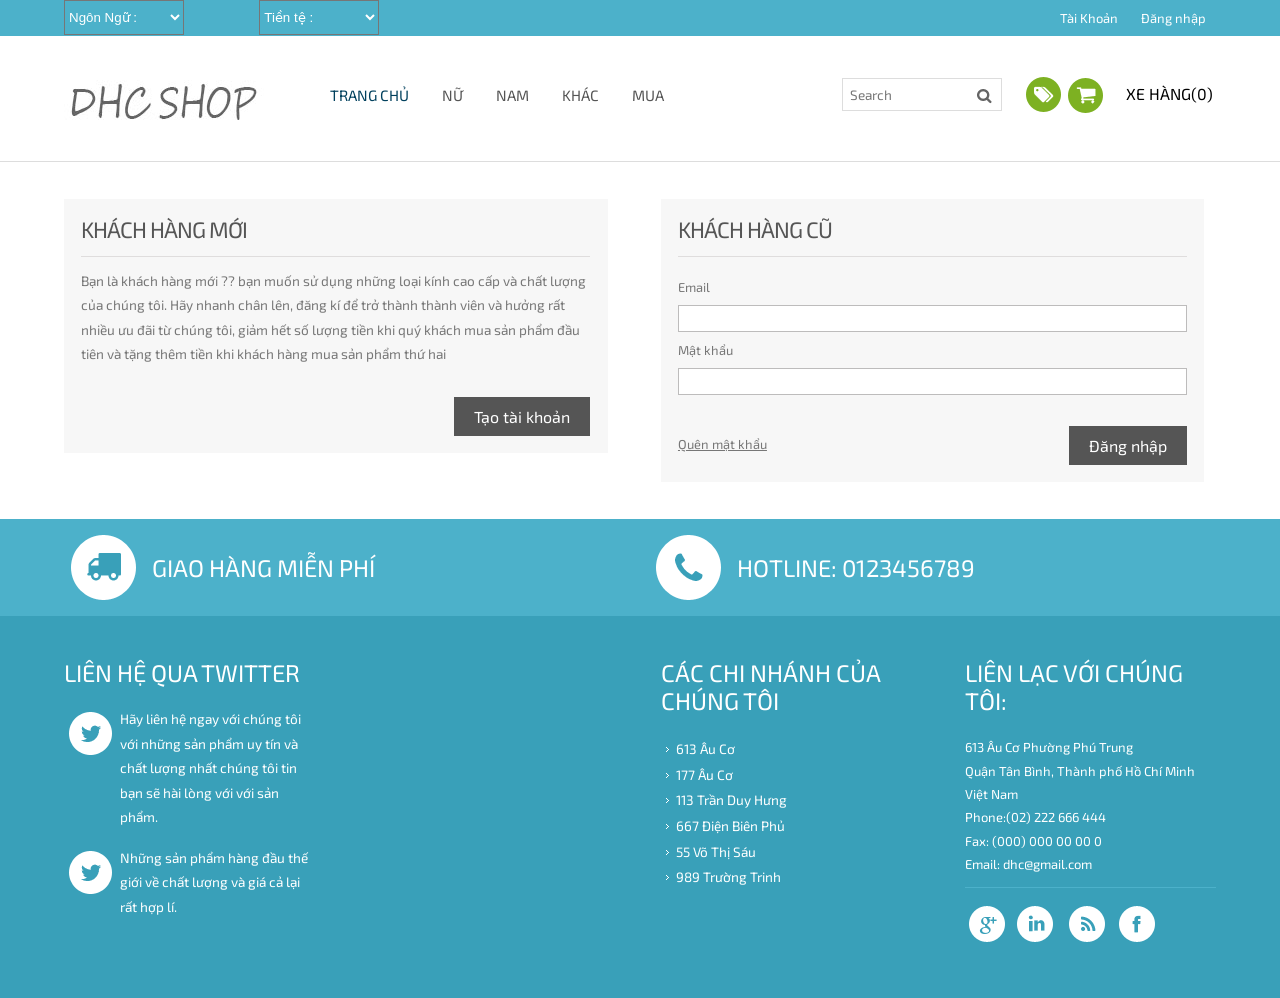
<file: Product/Product_out/checkout.html>
<!DOCTYPE HTML>
<html>
<head>
<title>dangki</title>
<meta name="viewport" content="width=device-width, initial-scale=1, maximum-scale=1">
<meta http-equiv="Content-Type" content="text/html; charset=utf-8" />
<link href="css/style.css" rel="stylesheet" type="text/css" media="all" />
<link href='http://fonts.googleapis.com/css?family=Exo+2' rel='stylesheet' type='text/css'>
<script type="text/javascript" src="js/jquery1.min.js"></script>
<!-- start menu -->
<link href="css/megamenu.css" rel="stylesheet" type="text/css" media="all" />
<script type="text/javascript" src="js/megamenu.js"></script>
<script>$(document).ready(function(){$(".megamenu").megamenu();});</script>


</head>
<body>
    
 <div class="header-top">
			<div class="wrap"> 
			  <div class="header-top-left">
			  	   <div class="box">
   				      <select tabindex="4" class="dropdown">
							<option value="" class="label" value="">Ngôn Ngữ :</option>
							<option value="1">English</option>
							<option value="2">French</option>
							<option value="3">German</option>
					  </select>
   				    </div>
   				    <div class="box1">
   				        <select tabindex="4" class="dropdown">
							<option value="" class="label" value="">Tiền tệ :</option>
							<option value="1">$ Dollar</option>
							<option value="2">€ Euro</option>
						</select>
   				    </div>
   				    <div class="clear"></div>
   			 </div>
			 <div class="cssmenu">
				<ul>
					<li class="active"><a href="login.html">Tài Khoản</a></li> 
					<li><a href="checkout.html">Đăng nhập</a></li> 
				</ul>
			</div>
			<div class="clear"></div>
 		</div>
	  </div>
	 <div class="header-bottom">
	    <div class="wrap">
			<div class="header-bottom-left">
				<div class="logo">
					<a href="index.html"><img src="images/ig.jpg" alt=""/></a>
				</div>
				<div class="menu">
	            <ul class="megamenu skyblue">
			<li class="active grid"><a href="index.html">Trang chủ</a></li>
			<li><a class="color4" href="#">Nữ</a>
				<div class="megapanel">
					<div class="row">
						<div class="col1">
							<div class="h_nav">
								<h4>Kính áp tròng</h4>
								<ul>
									<li><a href="womens.html">Kính mềm hàng ngày</a></li>
									<li><a href="womens.html">Kính mềm</a></li>
									<li><a href="womens.html">Kinh đẹp </a></li>
									<li><a href="womens.html">Kinh siu đẹp</a></li>
								</ul>	
							</div>							
						</div>
						<div class="col1">
							<div class="h_nav">
								<h4>Kính chống nắng</h4>
								<ul>
									<li><a href="womens.html">Kính phản quang</a></li>
									<li><a href="womens.html">Kính bảo vệ mắt </a></li>
									<li><a href="womens.html">Kính mát</a></li>
									<li><a href="womens.html">Kính đẹp</a></li>
								</ul>	
							</div>							
						</div>
						<div class="col1">
							<div class="h_nav">
								<h4>Mắt Kính</h4>
								<ul>
									<li><a href="womens.html">Kính lão</a></li>
									<li><a href="womens.html">Kính viễn</a></li>
									<li><a href="womens.html">Kính loạn</a></li>
									<li><a href="womens.html">Kính cận</a></li>
									<li><a href="womens.html">Kính đẹp</a></li>
								</ul>	
							</div>												
						</div>
					  </div>
					</div>
				</li>				
				<li><a class="color5" href="#">Nam</a>
				<div class="megapanel">
					<div class="col1">
							<div class="h_nav">
								<h4>Kính áp tròng</h4>
								<ul>
									<li><a href="mens.html">Kính mềm hàng ngày</a></li>
                                    <li><a href="mens.html">Kính mềm</a></li>
									<li><a href="mens.html">Kính đẹp</a></li>
									<li><a href="mens.html">Kính siu đẹp</a></li>
								</ul>	
							</div>							
						</div>
						<div class="col1">
							<div class="h_nav">
								<h4>Kính chống nắng</h4>
								<ul>
									<li><a href="mens.html">Kính phản quang</a></li>
									<li><a href="mens.html">Kính bảo vệ mắt</a></li>
									<li><a href="mens.html">Kính mát</a></li>
									<li><a href="mens.html">Kính đẹp</a></li>
								</ul>	
							</div>							
						</div>
						<div class="col1">
							<div class="h_nav">
								<h4>Kính mắt</h4>
								<ul>
									<li><a href="mens.html">Kính lão</a></li>
									<li><a href="mens.html">Kính viễn</a></li>
									<li><a href="mens.html">Kính loạn</a></li>
									<li><a href="mens.html">Kính cận</a></li>
									<li><a href="mens.html">Kính cận</a></li>
								</ul>	
							</div>												
						</div>
					</div>
				</li>
				<li><a class="color6" href="other.html">Khác</a></li>
				<li><a class="color7" href="other.html">Mua</a></li>
			</ul>
			</div>
		</div>
	   <div class="header-bottom-right">
         <div class="search">	  
				<input type="text" name="s" class="textbox" value="Search" onFocus="this.value = '';" onBlur="if (this.value == '') {this.value = 'Search';}">
				<input type="submit" value="Subscribe" id="submit" name="submit">
				<div id="response"> </div>
		 </div>
	  <div class="tag-list">
	    <ul class="icon1 sub-icon1 profile_img">
			<li><a class="active-icon c1" href="#"> </a>
				<ul class="sub-icon1 list">
					<li><h3>gắn thẻ cho kính của bạn</h3><a href=""></a></li>
					<li><p>dễ dàng tìm kiếm chiếc kính bạn yêu cầu <a href="">nhanh hiệu quả</a></p></li>
				</ul>
			</li>
		</ul>
		<ul class="icon1 sub-icon1 profile_img">
			<li><a class="active-icon c2" href="#"> </a>
				<ul class="sub-icon1 list">
					<li><h3>xe hàng</h3><a href=""></a></li>
					<li><p>diện thị danh sách những món hàng bạn đã mua  <a href="">giúp bạn dễ tìm kiếm chúng</a></p></li>
				</ul>
			</li>
		</ul>
	    <ul class="last"><li><a href="#">Xe hàng(0)</a></li></ul>
	  </div>
    </div>
     <div class="clear"></div>
     </div>
	</div>
        <div class="login">
          	<div class="wrap">
				<div class="col_1_of_login span_1_of_login">
					<h4 class="title">Khách hàng mới</h4>
					<p>Bạn là khách hàng mới ?? bạn muốn sử dụng những loại kính cao cấp và chất lượng của chúng tôi. Hãy nhanh chân lên, đăng kí để trở thành thành viên và hưởng rất nhiều ưu đãi từ chúng tôi, giảm hết số lượng tiền khi quý khách mua sản phẩm đầu tiên và tặng thêm tiền khi khách hàng mua sản phẩm thứ hai</p>
					<div class="button1">
					   <a href="register.html"><input type="submit" name="Submit" value="Tạo tài khoản"></a>
					 </div>
					 <div class="clear"></div>
				</div>
				<div class="col_1_of_login span_1_of_login">
				<div class="login-title">
	           		<h4 class="title">Khách hàng cũ</h4>
					<div id="loginbox" class="loginbox">
						<form action="" method="post" name="login" id="login-form">
						  <fieldset class="input">
						    <p id="login-form-username">
						      <label for="modlgn_username">Email</label>
						      <input id="modlgn_username" type="text" name="email" class="inputbox" size="18" autocomplete="off">
						    </p>
						    <p id="login-form-password">
						      <label for="modlgn_passwd">Mật khẩu</label>
						      <input id="modlgn_passwd" type="password" name="password" class="inputbox" size="18" autocomplete="off">
						    </p>
						    <div class="remember">
							    <p id="login-form-remember">
							      <label for="modlgn_remember"><a href="#">Quên mật khẩu </a></label>
							   </p>
							    <input type="submit" name="Submit" class="button" value="Đăng nhập"><div class="clear"></div>
							 </div>
						  </fieldset>
						 </form>
					</div>
			    </div>
				</div>
				<div class="clear"></div>
			</div>
		</div>
     <div class="footer">
		<div class="footer-top">
			<div class="wrap">
			  <div class="section group example">
				<div class="col_1_of_2 span_1_of_2">
					<ul class="f-list">
					  <li><img src="images/2.png"><span class="f-text">Giao hàng miễn phí</span>
				        <div class="clear"></div></li>
					</ul>
				</div>
				<div class="col_1_of_2 span_1_of_2">
					<ul class="f-list">
					  <li><img src="images/3.png"><span class="f-text">Hotline: 0123456789 </span>
				        <div class="clear"></div></li>
					</ul>
				</div>
				<div class="clear"></div>
		      </div>
			</div>
		</div>
		<div class="footer-middle">
			<div class="wrap">
			 
		   <div class="section group example">
			  <div class="col_1_of_f_1 span_1_of_f_1">
				 <div class="section group example">
				   
				  <div class="col_1_of_f_2 span_1_of_f_2">
						<h3>Liên hệ qua TWITTER</h3>
				       <div class="recent-tweet">
							<div class="recent-tweet-icon">
								<span></span>
							</div>
							<div class="recent-tweet-info">
								<p>Hãy liên hệ ngay với chúng tôi với những sản phẩm uy tín và chất lượng nhất chúng tôi tin bạn sẽ hài lòng với với sản phẩm.</p>
							</div>
							<div class="clear"> </div>
					   </div>
					   <div class="recent-tweet">
							<div class="recent-tweet-icon">
								<span> </span>
							</div>
							<div class="recent-tweet-info">
								<p>Những sản phẩm hàng đầu thế giới về chất lượng và giá cả lại rất hợp lí.</p>
							</div>
							<div class="clear"> </div>
					  </div>
				</div>
				<div class="clear"></div>
		      </div>
 			 </div>
			 <div class="col_1_of_f_1 span_1_of_f_1">
			   <div class="section group example">
				 <div class="col_1_of_f_2 span_1_of_f_2">
				    <h3>Các chi nhánh của chúng tôi</h3>
						<ul class="f-list1">
						    <li><a href="#">613 Âu Cơ </a></li>
				            <li><a href="#">177 Âu Cơ  </a></li>
				            <li><a href="#">113 Trần Duy Hưng</a></li>
				            <li><a href="#">667 Điện Biên Phủ </a></li>
				            <li><a href="#">55 Võ Thị Sáu </a></li>
				            <li><a href="#">989 Trường Trinh</a></li>
			         	</ul>
 				 </div>
				 <div class="col_1_of_f_2 span_1_of_f_2">
				   <h3>Liên Lạc với chúng tôi:</h3>
						<div class="company_address">
					                <p>613 Âu Cơ Phường Phú Trung</p>
							   		<p>Quận Tân Bình, Thành phố Hồ Chí Minh</p>
							   		<p>Việt Nam</p>
					   		<p>Phone:(02) 222 666 444</p>
					   		<p>Fax: (000) 000 00 00 0</p>
					 	 	<p>Email: <span>dhc@gmail.com</span></p>
					   		
					   </div>
					   <div class="social-media">
						     <ul>
						        <li> <span class="simptip-position-bottom simptip-movable" data-tooltip="Google"><a href="#" target="_blank"> </a></span></li>
						        <li><span class="simptip-position-bottom simptip-movable" data-tooltip="Linked in"><a href="#" target="_blank"> </a> </span></li>
						        <li><span class="simptip-position-bottom simptip-movable" data-tooltip="Rss"><a href="#" target="_blank"> </a></span></li>
						        <li><span class="simptip-position-bottom simptip-movable" data-tooltip="Facebook"><a href="#" target="_blank"> </a></span></li>
						    </ul>
					   </div>
				</div>
				<div class="clear"></div>
		    </div>
		   </div>
		  <div class="clear"></div>
		    </div>
		  </div>
		</div>
</body>
</html>
</file>
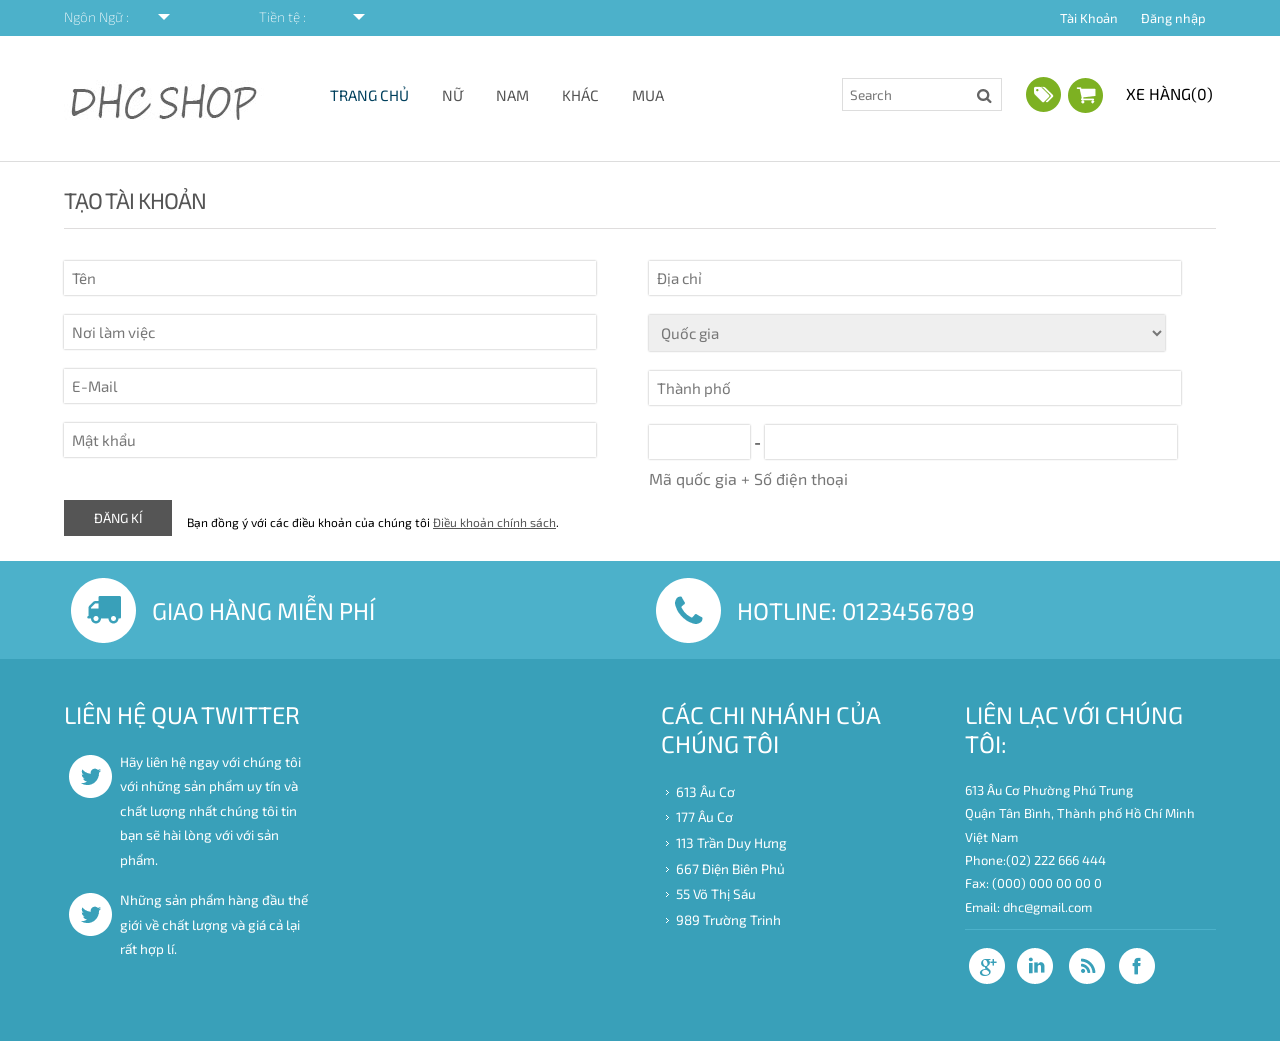
<file: Product/Product_out/login.html>
<!DOCTYPE HTML>
<html>
<head>
<title>tao tai khoan</title>
<meta name="viewport" content="width=device-width, initial-scale=1, maximum-scale=1">
<meta http-equiv="Content-Type" content="text/html; charset=utf-8" />
<link href="css/style.css" rel="stylesheet" type="text/css" media="all" />
<link href='http://fonts.googleapis.com/css?family=Exo+2' rel='stylesheet' type='text/css'>
<script type="text/javascript" src="js/jquery1.min.js"></script>
<!-- start menu -->
<link href="css/megamenu.css" rel="stylesheet" type="text/css" media="all" />
<script type="text/javascript" src="js/megamenu.js"></script>
<script>$(document).ready(function(){$(".megamenu").megamenu();});</script>
<script src="js/jquery.easydropdown.js"></script>
</head>
<body> 
	
 <div class="header-top">
			<div class="wrap"> 
			  <div class="header-top-left">
			  	   <div class="box">
   				      <select tabindex="4" class="dropdown">
							<option value="" class="label" value="">Ngôn Ngữ :</option>
							<option value="1">English</option>
							<option value="2">French</option>
							<option value="3">German</option>
					  </select>
   				    </div>
   				    <div class="box1">
   				        <select tabindex="4" class="dropdown">
							<option value="" class="label" value="">Tiền tệ :</option>
							<option value="1">$ Dollar</option>
							<option value="2">€ Euro</option>
						</select>
   				    </div>
   				    <div class="clear"></div>
   			 </div>
			 <div class="cssmenu">
				<ul>
					<li class="active"><a href="login.html">Tài Khoản</a></li> 
					<li><a href="checkout.html">Đăng nhập</a></li> 
				</ul>
			</div>
			<div class="clear"></div>
 		</div>
	  </div>
	 <div class="header-bottom">
	    <div class="wrap">
			<div class="header-bottom-left">
				<div class="logo">
					<a href="index.html"><img src="images/ig.jpg" alt=""/></a>
				</div>
				<div class="menu">
	            <ul class="megamenu skyblue">
			<li class="active grid"><a href="index.html">Trang chủ</a></li>
			<li><a class="color4" href="#">Nữ</a>
				<div class="megapanel">
					<div class="row">
						<div class="col1">
							<div class="h_nav">
								<h4>Kính áp tròng</h4>
								<ul>
									<li><a href="womens.html">Kính mềm hàng ngày</a></li>
									<li><a href="womens.html">Kính mềm</a></li>
									<li><a href="womens.html">Kinh đẹp </a></li>
									<li><a href="womens.html">Kinh siu đẹp</a></li>
								</ul>	
							</div>							
						</div>
						<div class="col1">
							<div class="h_nav">
								<h4>Kính chống nắng</h4>
								<ul>
									<li><a href="womens.html">Kính phản quang</a></li>
									<li><a href="womens.html">Kính bảo vệ mắt </a></li>
									<li><a href="womens.html">Kính mát</a></li>
									<li><a href="womens.html">Kính đẹp</a></li>
								</ul>	
							</div>							
						</div>
						<div class="col1">
							<div class="h_nav">
								<h4>Mắt Kính</h4>
								<ul>
									<li><a href="womens.html">Kính lão</a></li>
									<li><a href="womens.html">Kính viễn</a></li>
									<li><a href="womens.html">Kính loạn</a></li>
									<li><a href="womens.html">Kính cận</a></li>
									<li><a href="womens.html">Kính đẹp</a></li>
								</ul>	
							</div>												
						</div>
					  </div>
					</div>
				</li>				
				<li><a class="color5" href="#">Nam</a>
				<div class="megapanel">
					<div class="col1">
							<div class="h_nav">
								<h4>Kính áp tròng</h4>
								<ul>
									<li><a href="mens.html">Kính mềm hàng ngày</a></li>
                                    <li><a href="mens.html">Kính mềm</a></li>
									<li><a href="mens.html">Kính đẹp</a></li>
									<li><a href="mens.html">Kính siu đẹp</a></li>
								</ul>	
							</div>							
						</div>
						<div class="col1">
							<div class="h_nav">
								<h4>Kính chống nắng</h4>
								<ul>
									<li><a href="mens.html">Kính phản quang</a></li>
									<li><a href="mens.html">Kính bảo vệ mắt</a></li>
									<li><a href="mens.html">Kính mát</a></li>
									<li><a href="mens.html">Kính đẹp</a></li>
								</ul>	
							</div>							
						</div>
						<div class="col1">
							<div class="h_nav">
								<h4>Kính mắt</h4>
								<ul>
									<li><a href="mens.html">Kính lão</a></li>
									<li><a href="mens.html">Kính viễn</a></li>
									<li><a href="mens.html">Kính loạn</a></li>
									<li><a href="mens.html">Kính cận</a></li>
									<li><a href="mens.html">Kính cận</a></li>
								</ul>	
							</div>												
						</div>
					</div>
				</li>
				<li><a class="color6" href="other.html">Khác</a></li>
				<li><a class="color7" href="other.html">Mua</a></li>
			</ul>
			</div>
		</div>
	   <div class="header-bottom-right">
         <div class="search">	  
				<input type="text" name="s" class="textbox" value="Search" onFocus="this.value = '';" onBlur="if (this.value == '') {this.value = 'Search';}">
				<input type="submit" value="Subscribe" id="submit" name="submit">
				<div id="response"> </div>
		 </div>
	  <div class="tag-list">
	    <ul class="icon1 sub-icon1 profile_img">
			<li><a class="active-icon c1" href="#"> </a>
				<ul class="sub-icon1 list">
					<li><h3>gắn thẻ cho kính của bạn</h3><a href=""></a></li>
					<li><p>dễ dàng tìm kiếm chiếc kính bạn yêu cầu <a href="">nhanh hiệu quả</a></p></li>
				</ul>
			</li>
		</ul>
		<ul class="icon1 sub-icon1 profile_img">
			<li><a class="active-icon c2" href="#"> </a>
				<ul class="sub-icon1 list">
					<li><h3>xe hàng</h3><a href=""></a></li>
					<li><p>diện thị danh sách những món hàng bạn đã mua  <a href="">giúp bạn dễ tìm kiếm chúng</a></p></li>
				</ul>
			</li>
		</ul>
	    <ul class="last"><li><a href="#">Xe hàng(0)</a></li></ul>
	  </div>
    </div>
     <div class="clear"></div>
     </div>
	</div>
          <div class="register_account">
          	<div class="wrap">
    	      <h4 class="title">Tạo tài khoản</h4>
    		   <form>
    			 <div class="col_1_of_2 span_1_of_2">
		   			 <div><input type="text" value="Tên" onFocus="this.value = '';" onBlur="if (this.value == '') {this.value = 'Tên';}"></div>
		    			<div><input type="text" value="Nơi làm việc" onFocus="this.value = '';" onBlur="if (this.value == '') {this.value = 'Nơi làm việc';}"></div>
		    			<div><input type="text" value="E-Mail" onFocus="this.value = '';" onBlur="if (this.value == '') {this.value = 'E-Mail';}"></div>
		    			<div><input type="text" value="Mật khẩu" onFocus="this.value = '';" onBlur="if (this.value == '') {this.value = 'Mật khẩu';}"></div>
		    	 </div>
		    	  <div class="col_1_of_2 span_1_of_2">	
		    		<div><input type="text" value="Địa chỉ" onFocus="this.value = '';" onBlur="if (this.value == '') {this.value = 'Địa chỉ';}"></div>
		    		<div><select id="country" name="Quốc gia" onChange="change_country(this.value)" class="frm-field required">
		            <option value="null">Quốc gia</option>         
		            <option value="AX">Åland Islands</option>
		            <option value="AF">Afghanistan</option>
		            <option value="AL">Albania</option>
		            <option value="DZ">Algeria</option>
		            <option value="AS">American Samoa</option>
		            <option value="AD">Andorra</option>
		            <option value="AO">Angola</option>
		            <option value="AI">Anguilla</option>
		            <option value="AQ">Antarctica</option>
		            <option value="AG">Antigua And Barbuda</option>
		            <option value="AR">Argentina</option>
		            <option value="AM">Armenia</option>
		            <option value="AW">Aruba</option>
		            <option value="AU">Australia</option>
		            <option value="AT">Austria</option>
		            <option value="AZ">Azerbaijan</option>
		            <option value="BS">Bahamas</option>
		            <option value="BH">Bahrain</option>
		            <option value="BD">Bangladesh</option>
		            <option value="BB">Barbados</option>
		            <option value="BY">Belarus</option>
		            <option value="BE">Belgium</option>
		            <option value="BZ">Belize</option>
		            <option value="BJ">Benin</option>
		            <option value="BM">Bermuda</option>
		            <option value="BT">Bhutan</option>
		            <option value="BO">Bolivia</option>
		            <option value="BA">Bosnia and Herzegovina</option>
		            <option value="BW">Botswana</option>
		            <option value="BV">Bouvet Island</option>
		            <option value="BR">Brazil</option>
		            <option value="IO">British Indian Ocean Territory</option>
		            <option value="BN">Brunei</option>
		            <option value="BG">Bulgaria</option>
		            <option value="BF">Burkina Faso</option>
		            <option value="BI">Burundi</option>
		            <option value="KH">Cambodia</option>
		            <option value="CM">Cameroon</option>
		            <option value="CA">Canada</option>
		            <option value="CV">Cape Verde</option>
		            <option value="KY">Cayman Islands</option>
		            <option value="CF">Central African Republic</option>
		            <option value="TD">Chad</option>
		            <option value="CL">Chile</option>
		            <option value="CN">China</option>
		            <option value="CX">Christmas Island</option>
		            <option value="CC">Cocos (Keeling) Islands</option>
		            <option value="CO">Colombia</option>
		            <option value="KM">Comoros</option>
		            <option value="CG">Congo</option>
		            <option value="CD">Congo, Democractic Republic</option>
		            <option value="CK">Cook Islands</option>
		            <option value="CR">Costa Rica</option>
		            <option value="CI">Cote D'Ivoire (Ivory Coast)</option>
		            <option value="HR">Croatia (Hrvatska)</option>
		            <option value="CU">Cuba</option>
		            <option value="CY">Cyprus</option>
		            <option value="CZ">Czech Republic</option>
		            <option value="DK">Denmark</option>
		            <option value="DJ">Djibouti</option>
		            <option value="DM">Dominica</option>
		            <option value="DO">Dominican Republic</option>
		            <option value="TP">East Timor</option>
		            <option value="EC">Ecuador</option>
		            <option value="EG">Egypt</option>
		            <option value="SV">El Salvador</option>
		            <option value="GQ">Equatorial Guinea</option>
		            <option value="ER">Eritrea</option>
		            <option value="EE">Estonia</option>
		            <option value="ET">Ethiopia</option>
		            <option value="FK">Falkland Islands (Islas Malvinas)</option>
		            <option value="FO">Faroe Islands</option>
		            <option value="FJ">Fiji Islands</option>
		            <option value="FI">Finland</option>
		            <option value="FR">France</option>
		            <option value="FX">France, Metropolitan</option>
		            <option value="GF">French Guiana</option>
		            <option value="PF">French Polynesia</option>
		            <option value="TF">French Southern Territories</option>
		            <option value="GA">Gabon</option>
		            <option value="GM">Gambia, The</option>
		            <option value="GE">Georgia</option>
		            <option value="DE">Germany</option>
		            <option value="GH">Ghana</option>
		            <option value="GI">Gibraltar</option>
		            <option value="GR">Greece</option>
		            <option value="GL">Greenland</option>
		            <option value="GD">Grenada</option>
		            <option value="GP">Guadeloupe</option>
		            <option value="GU">Guam</option>
		            <option value="GT">Guatemala</option>
		            <option value="GG">Guernsey</option>
		            <option value="GN">Guinea</option>
		            <option value="GW">Guinea-Bissau</option>
		            <option value="GY">Guyana</option>
		            <option value="HT">Haiti</option>
		            <option value="HM">Heard and McDonald Islands</option>
		            <option value="HN">Honduras</option>
		            <option value="HK">Hong Kong S.A.R.</option>
		            <option value="HU">Hungary</option>
		            <option value="IS">Iceland</option>
		            <option value="IN">India</option>
		            <option value="ID">Indonesia</option>
		            <option value="IR">Iran</option>
		            <option value="IQ">Iraq</option>
		            <option value="IE">Ireland</option>
		            <option value="IM">Isle of Man</option>
		            <option value="IL">Israel</option>
		            <option value="IT">Italy</option>
		            <option value="JM">Jamaica</option>
		            <option value="JP">Japan</option>
		            <option value="JE">Jersey</option>
		            <option value="JO">Jordan</option>
		            <option value="KZ">Kazakhstan</option>
		            <option value="KE">Kenya</option>
		            <option value="KI">Kiribati</option>
		            <option value="KR">Korea</option>
		            <option value="KP">Korea, North</option>
		            <option value="KW">Kuwait</option>
		            <option value="KG">Kyrgyzstan</option>
		            <option value="LA">Laos</option>
		            <option value="LV">Latvia</option>
		            <option value="LB">Lebanon</option>
		            <option value="LS">Lesotho</option>
		            <option value="LR">Liberia</option>
		            <option value="LY">Libya</option>
		            <option value="LI">Liechtenstein</option>
		            <option value="LT">Lithuania</option>
		            <option value="LU">Luxembourg</option>
		            <option value="MO">Macau S.A.R.</option>
		            <option value="MK">Macedonia</option>
		            <option value="MG">Madagascar</option>
		            <option value="MW">Malawi</option>
		            <option value="MY">Malaysia</option>
		            <option value="MV">Maldives</option>
		            <option value="ML">Mali</option>
		            <option value="MT">Malta</option>
		            <option value="MH">Marshall Islands</option>
		            <option value="MQ">Martinique</option>
		            <option value="MR">Mauritania</option>
		            <option value="MU">Mauritius</option>
		            <option value="YT">Mayotte</option>
		            <option value="MX">Mexico</option>
		            <option value="FM">Micronesia</option>
		            <option value="MD">Moldova</option>
		            <option value="MC">Monaco</option>
		            <option value="MN">Mongolia</option>
		            <option value="ME">Montenegro</option>
		            <option value="MS">Montserrat</option>
		            <option value="MA">Morocco</option>
		            <option value="MZ">Mozambique</option>
		            <option value="MM">Myanmar</option>
		            <option value="NA">Namibia</option>
		            <option value="NR">Nauru</option>
		            <option value="NP">Nepal</option>
		            <option value="NL">Netherlands</option>
		            <option value="AN">Netherlands Antilles</option>
		            <option value="NC">New Caledonia</option>
		            <option value="NZ">New Zealand</option>
		            <option value="NI">Nicaragua</option>
		            <option value="NE">Niger</option>
		            <option value="NG">Nigeria</option>
		            <option value="NU">Niue</option>
		            <option value="NF">Norfolk Island</option>
		            <option value="MP">Northern Mariana Islands</option>
		            <option value="NO">Norway</option>
		            <option value="OM">Oman</option>
		            <option value="PK">Pakistan</option>
		            <option value="PW">Palau</option>
		            <option value="PS">Palestinian Territory, Occupied</option>
		            <option value="PA">Panama</option>
		            <option value="PG">Papua new Guinea</option>
		            <option value="PY">Paraguay</option>
		            <option value="PE">Peru</option>
		            <option value="PH">Philippines</option>
		            <option value="PN">Pitcairn Island</option>
		            <option value="PL">Poland</option>
		            <option value="PT">Portugal</option>
		            <option value="PR">Puerto Rico</option>
		            <option value="QA">Qatar</option>
		            <option value="RE">Reunion</option>
		            <option value="RO">Romania</option>
		            <option value="RU">Russia</option>
		            <option value="RW">Rwanda</option>
		            <option value="SH">Saint Helena</option>
		            <option value="KN">Saint Kitts And Nevis</option>
		            <option value="LC">Saint Lucia</option>
		            <option value="PM">Saint Pierre and Miquelon</option>
		            <option value="VC">Saint Vincent And The Grenadines</option>
		            <option value="WS">Samoa</option>
		            <option value="SM">San Marino</option>
		            <option value="ST">Sao Tome and Principe</option>
		            <option value="SA">Saudi Arabia</option>
		            <option value="SN">Việt Nam</option>
		         </select></div>		        
		          <div><input type="text" value="Thành phố" onFocus="this.value = '';" onBlur="if (this.value == '') {this.value = 'City';}"></div>
		           <div>
		          </div>
		          	<input type="text" value="" class="code"> - <input type="text" value="" class="number">
		          		<p class="code">Mã quốc gia + Số điện thoại</p>
		          </div>
		      <button class="grey">Đăng kí</button>
		    <p class="terms">Bạn đồng ý với các điều khoản của chúng tôi <a href="#">Điều khoản chính sách</a>.</p>
		    <div class="clear"></div>
		    </form>
    	</div>
    </div>
    <div class="footer">
		<div class="footer-top">
			<div class="wrap">
			  <div class="section group example">
				<div class="col_1_of_2 span_1_of_2">
					<ul class="f-list">
					  <li><img src="images/2.png"><span class="f-text">Giao hàng miễn phí</span>
				        <div class="clear"></div></li>
					</ul>
				</div>
				<div class="col_1_of_2 span_1_of_2">
					<ul class="f-list">
					  <li><img src="images/3.png"><span class="f-text">Hotline: 0123456789 </span>
				        <div class="clear"></div></li>
					</ul>
				</div>
				<div class="clear"></div>
		      </div>
			</div>
		</div>
		<div class="footer-middle">
			<div class="wrap">
			 
		   <div class="section group example">
			  <div class="col_1_of_f_1 span_1_of_f_1">
				 <div class="section group example">
				   
				  <div class="col_1_of_f_2 span_1_of_f_2">
						<h3>Liên hệ qua TWITTER</h3>
				       <div class="recent-tweet">
							<div class="recent-tweet-icon">
								<span></span>
							</div>
							<div class="recent-tweet-info">
								<p>Hãy liên hệ ngay với chúng tôi với những sản phẩm uy tín và chất lượng nhất chúng tôi tin bạn sẽ hài lòng với với sản phẩm.</p>
							</div>
							<div class="clear"> </div>
					   </div>
					   <div class="recent-tweet">
							<div class="recent-tweet-icon">
								<span> </span>
							</div>
							<div class="recent-tweet-info">
								<p>Những sản phẩm hàng đầu thế giới về chất lượng và giá cả lại rất hợp lí.</p>
							</div>
							<div class="clear"> </div>
					  </div>
				</div>
				<div class="clear"></div>
		      </div>
 			 </div>
			 <div class="col_1_of_f_1 span_1_of_f_1">
			   <div class="section group example">
				 <div class="col_1_of_f_2 span_1_of_f_2">
				    <h3>Các chi nhánh của chúng tôi</h3>
						<ul class="f-list1">
						    <li><a href="#">613 Âu Cơ </a></li>
				            <li><a href="#">177 Âu Cơ  </a></li>
				            <li><a href="#">113 Trần Duy Hưng</a></li>
				            <li><a href="#">667 Điện Biên Phủ </a></li>
				            <li><a href="#">55 Võ Thị Sáu </a></li>
				            <li><a href="#">989 Trường Trinh</a></li>
			         	</ul>
 				 </div>
				 <div class="col_1_of_f_2 span_1_of_f_2">
				   <h3>Liên Lạc với chúng tôi:</h3>
						<div class="company_address">
					                <p>613 Âu Cơ Phường Phú Trung</p>
							   		<p>Quận Tân Bình, Thành phố Hồ Chí Minh</p>
							   		<p>Việt Nam</p>
					   		<p>Phone:(02) 222 666 444</p>
					   		<p>Fax: (000) 000 00 00 0</p>
					 	 	<p>Email: <span>dhc@gmail.com</span></p>
					   		
					   </div>
					   <div class="social-media">
						     <ul>
						        <li> <span class="simptip-position-bottom simptip-movable" data-tooltip="Google"><a href="#" target="_blank"> </a></span></li>
						        <li><span class="simptip-position-bottom simptip-movable" data-tooltip="Linked in"><a href="#" target="_blank"> </a> </span></li>
						        <li><span class="simptip-position-bottom simptip-movable" data-tooltip="Rss"><a href="#" target="_blank"> </a></span></li>
						        <li><span class="simptip-position-bottom simptip-movable" data-tooltip="Facebook"><a href="#" target="_blank"> </a></span></li>
						    </ul>
					   </div>
				</div>
				<div class="clear"></div>
		    </div>
		   </div>
		  <div class="clear"></div>
		    </div>
		</div>
		</div>
</body>
</html>
</file>
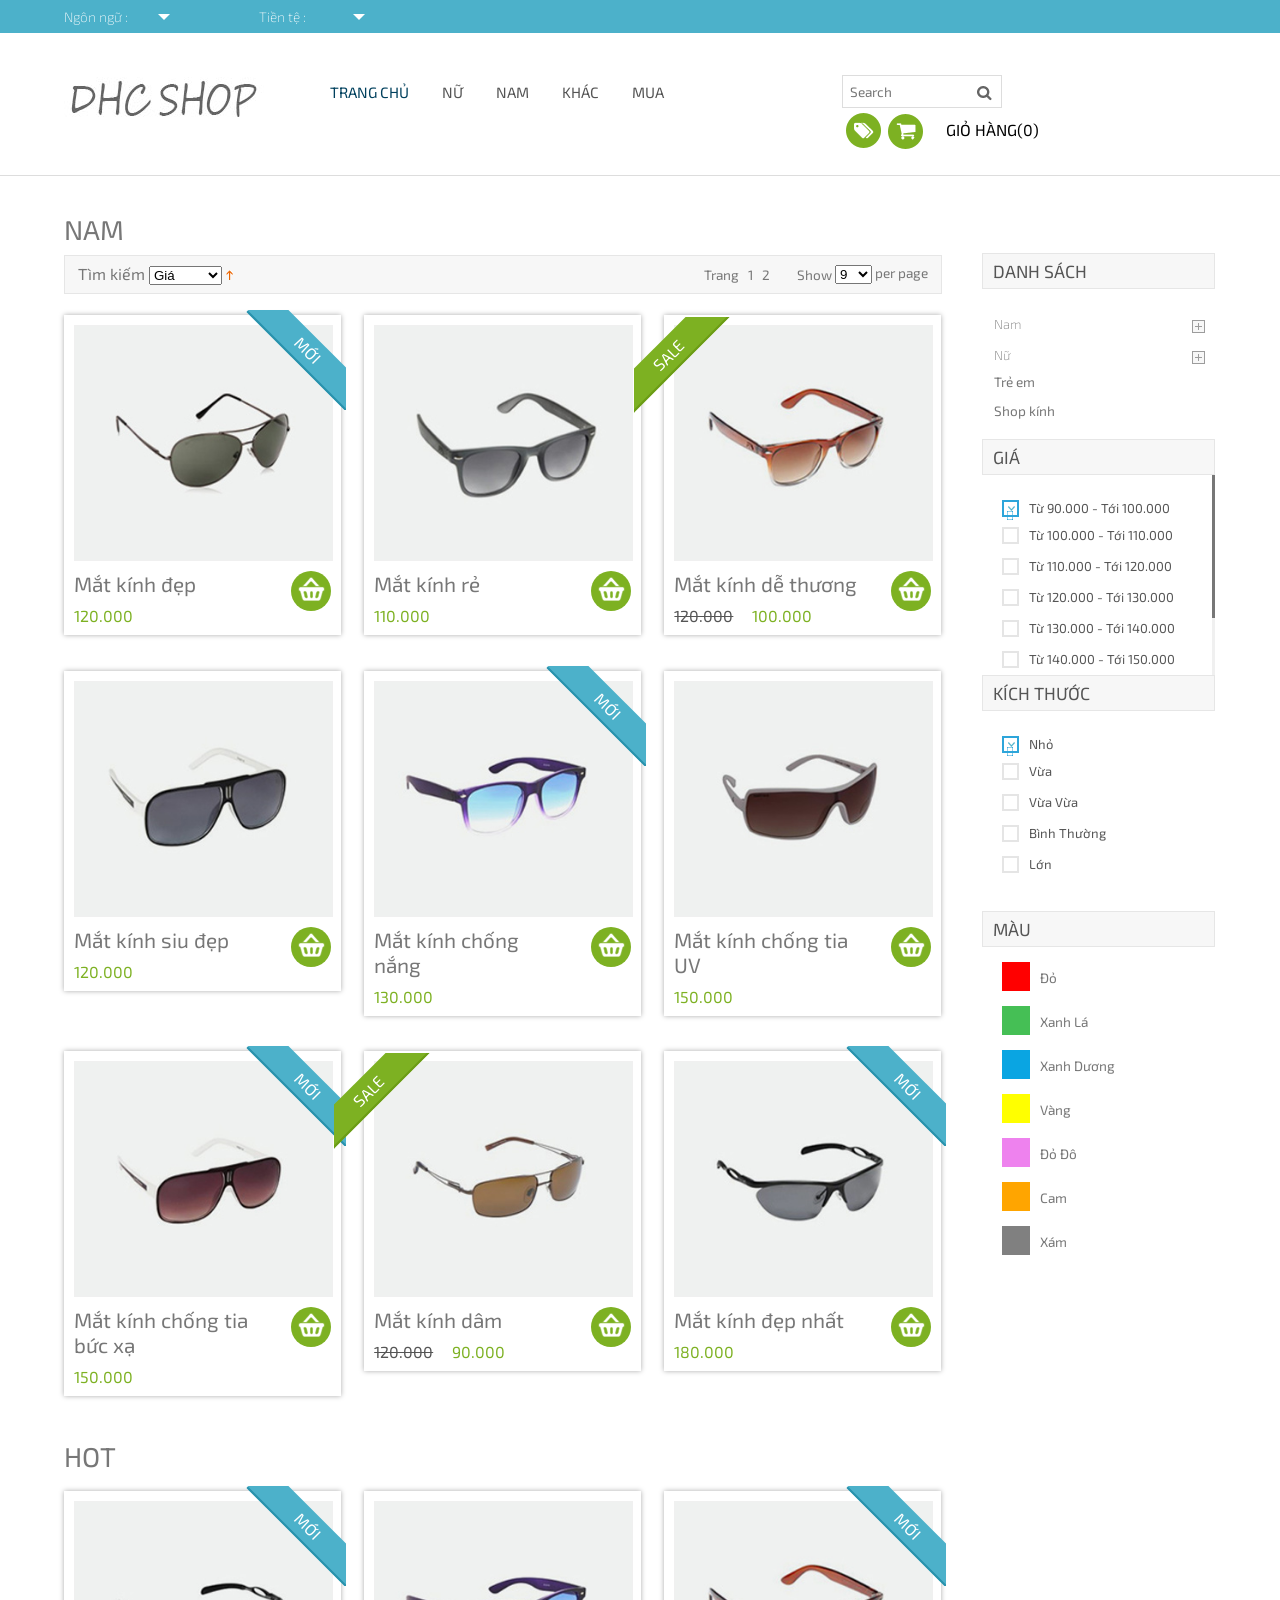
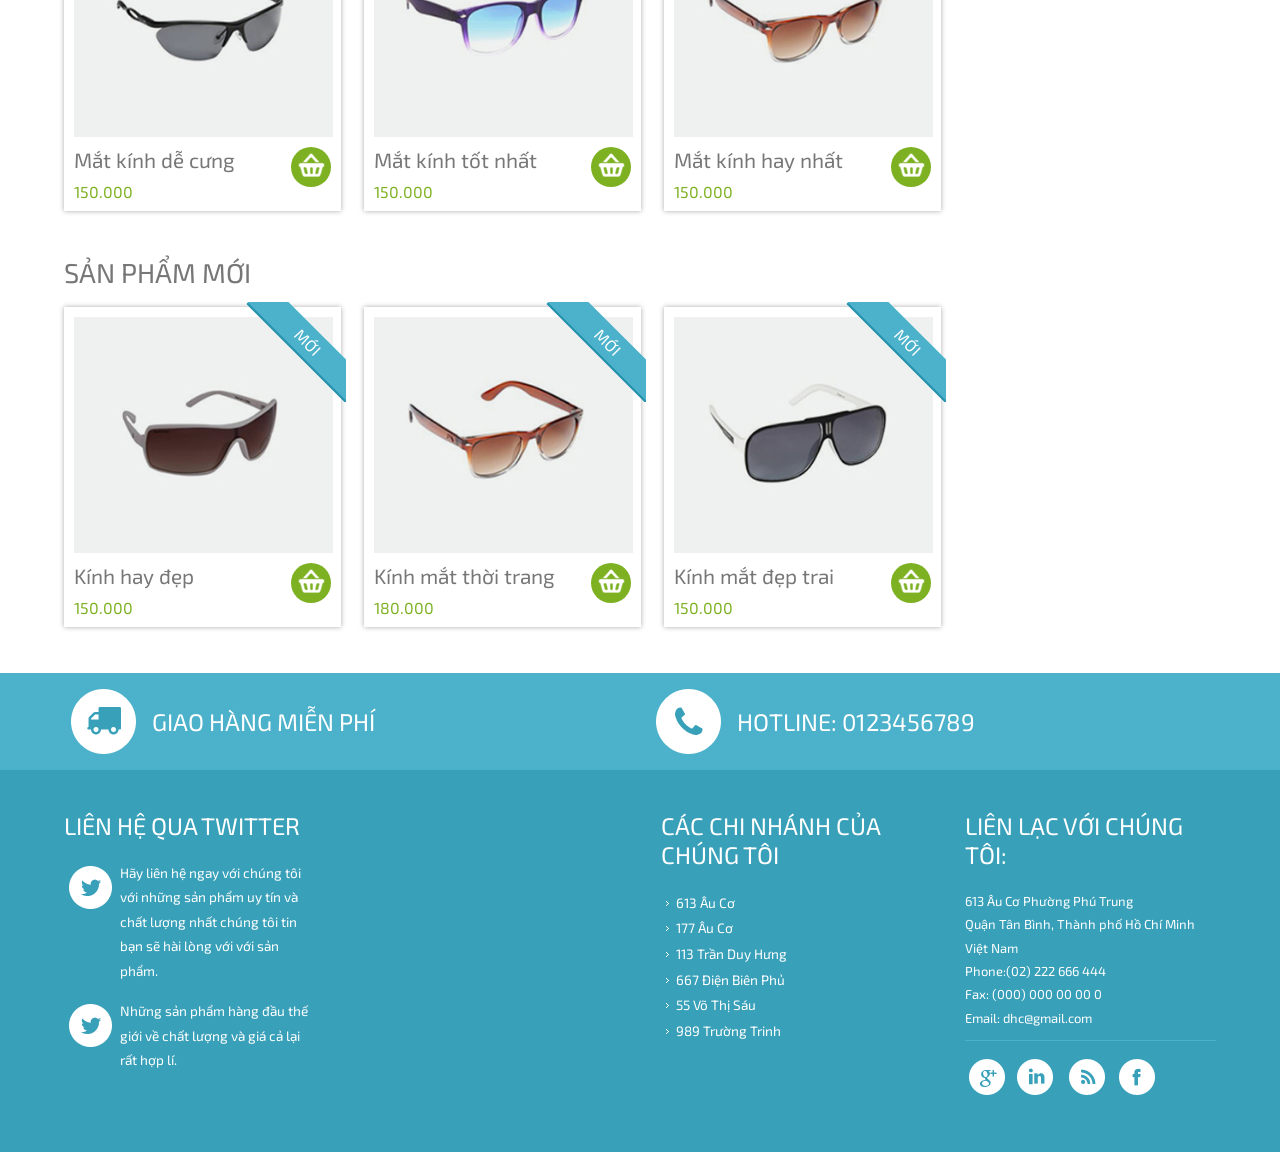
<file: Product/Product_out/mens.html>
<!DOCTYPE HTML>
<html>
<head>
<title>men</title>
<meta name="viewport" content="width=device-width, initial-scale=1, maximum-scale=1">
<meta http-equiv="Content-Type" content="text/html; charset=utf-8" />
<link href="css/style.css" rel="stylesheet" type="text/css" media="all" />
<link href="css/form.css" rel="stylesheet" type="text/css" media="all" />
<link href='http://fonts.googleapis.com/css?family=Exo+2' rel='stylesheet' type='text/css'>
<script src="js/jquery1.min.js"></script>
<!-- start menu -->
<link href="css/megamenu.css" rel="stylesheet" type="text/css" media="all" />
<script type="text/javascript" src="js/megamenu.js"></script>
<script>$(document).ready(function(){$(".megamenu").megamenu();});</script>
<script type="text/javascript" src="js/jquery.jscrollpane.min.js"></script>
		<script type="text/javascript" id="sourcecode">
			$(function()
			{
				$('.scroll-pane').jScrollPane();
			});
		</script>
</head>
<body>
     <div class="header-top">
	   <div class="wrap"> 
			  <div class="header-top-left">
			  	   <div class="box">
   				      <select tabindex="4" class="dropdown">
							<option value="" class="label" value="">Ngôn ngữ :</option>
							<option value="1">English</option>
							<option value="2">French</option>
							<option value="3">German</option>
					  </select>
   				    </div>
   				    <div class="box1">
   				        <select tabindex="4" class="dropdown">
							<option value="" class="label" value="">Tiền tệ :</option>
							<option value="1">$ Dollar</option>
							<option value="2">€ Euro</option>
						</select>
   				    </div>
   				    <div class="clear"></div>
   			 </div>
			<div class="clear"></div>
 		</div>
	</div>
	<div class="header-bottom">
	    <div class="wrap">
			<div class="header-bottom-left">
				<div class="logo">
					<a href="index.html"><img src="images/ig.jpg" alt=""/></a>
				</div>
				<div class="menu">
	            <ul class="megamenu skyblue">
			<li class="active grid"><a href="index.html">Trang chủ</a></li>
			<li><a class="color4" href="#">Nữ</a>
				<div class="megapanel">
					<div class="row">
						<div class="col1">
							<div class="h_nav">
								<h4>Kính áp tròng</h4>
								<ul>
									<li><a href="womens.html">Kính mềm hàng ngày</a></li>
									<li><a href="womens.html">Kính mềm</a></li>
									<li><a href="womens.html">Kinh đẹp </a></li>
									<li><a href="womens.html">Kinh siu đẹp</a></li>
								</ul>	
							</div>							
						</div>
						<div class="col1">
							<div class="h_nav">
								<h4>Kính chống nắng</h4>
								<ul>
									<li><a href="womens.html">Kính phản quang</a></li>
									<li><a href="womens.html">Kính bảo vệ mắt </a></li>
									<li><a href="womens.html">Kính mát</a></li>
									<li><a href="womens.html">Kính đẹp</a></li>
								</ul>	
							</div>							
						</div>
						<div class="col1">
							<div class="h_nav">
								<h4>Mắt Kính</h4>
								<ul>
									<li><a href="womens.html">Kính lão</a></li>
									<li><a href="womens.html">Kính viễn</a></li>
									<li><a href="womens.html">Kính loạn</a></li>
									<li><a href="womens.html">Kính cận</a></li>
									<li><a href="womens.html">Kính đẹp</a></li>
								</ul>	
							</div>												
						</div>
					  </div>
					</div>
				</li>				
				<li><a class="color5" href="#">Nam</a>
				<div class="megapanel">
					<div class="col1">
							<div class="h_nav">
								<h4>Kính áp tròng</h4>
								<ul>
									<li><a href="mens.html">Kính mềm hàng ngày</a></li>
                                    <li><a href="mens.html">Kính mềm</a></li>
									<li><a href="mens.html">Kính đẹp</a></li>
									<li><a href="mens.html">Kính siu đẹp</a></li>
								</ul>	
							</div>							
						</div>
						<div class="col1">
							<div class="h_nav">
								<h4>Kính chống nắng</h4>
								<ul>
									<li><a href="mens.html">Kính phản quang</a></li>
									<li><a href="mens.html">Kính bảo vệ mắt</a></li>
									<li><a href="mens.html">Kính mát</a></li>
									<li><a href="mens.html">Kính đẹp</a></li>
								</ul>	
							</div>							
						</div>
						<div class="col1">
							<div class="h_nav">
								<h4>Kính mắt</h4>
								<ul>
									<li><a href="mens.html">Kính lão</a></li>
									<li><a href="mens.html">Kính viễn</a></li>
									<li><a href="mens.html">Kính loạn</a></li>
									<li><a href="mens.html">Kính cận</a></li>
									<li><a href="mens.html">Kính cận</a></li>
								</ul>	
							</div>												
						</div>
					</div>
				</li>
				<li><a class="color6" href="other.html">Khác</a></li>
				<li><a class="color7" href="other.html">Mua</a></li>
			</ul>
			</div>
		</div>
	   <div class="header-bottom-right">
         <div class="search">	  
				<input type="text" name="s" class="textbox" value="Search" onFocus="this.value = '';" onBlur="if (this.value == '') {this.value = 'Search';}">
				<input type="submit" value="Subscribe" id="submit" name="submit">
				<div id="response"> </div>
		 </div>
	  <div class="tag-list">
	    <ul class="icon1 sub-icon1 profile_img">
			<li><a class="active-icon c1" href="#"> </a>
				<ul class="sub-icon1 list">
					<li><h3>Các thẻ</h3><a href=""></a></li>
					<li><p>Các loại mắt kính<a href=""> giúp bạn có thể dễ dàng tìm kiếm </a></p></li>
				</ul>
			</li>
		</ul>
		<ul class="icon1 sub-icon1 profile_img">
			<li><a class="active-icon c2" href="#"> </a>
				<ul class="sub-icon1 list">
					<li><h3>Xe Hàng</h3><a href=""></a></li>
					<li><p>Những sản phẩm bạn đã mua  <a href="">được sắp xếp để bạn dễ dàng quản lí</a></p></li>
				</ul>
			</li>
		</ul>
	    <ul class="last"><li><a href="#">Giỏ hàng(0)</a></li></ul>
	  </div>
    </div>
     <div class="clear"></div>
     </div>
	</div>
<div class="mens">    
  <div class="main">
     <div class="wrap">
		<div class="cont span_2_of_3">
		  	<h2 class="head">NAM</h2>
		  	<div class="mens-toolbar">
              <div class="sort">
               	<div class="sort-by">
		            <label>Tìm kiếm</label>
		            <select>
		                            <option value="">
		                    Giá               </option>
		                            <option value="">
		                    Tên                </option>
		                            <option value="">
		                    Màu sắc               </option>
		            </select>
		            <a href=""><img src="images/arrow2.gif" alt="" class="v-middle"></a>
               </div>
    		</div>
        <div class="pager">   
        	<div class="limiter visible-desktop">
            <label>Show</label>
            <select>
                            <option value="" selected="selected">
                    9                </option>
                            <option value="">
                    15                </option>
                            <option value="">
                    30                </option>
                        </select> per page        
             </div>
       		<ul class="dc_pagination dc_paginationA dc_paginationA06">
			    <li><a href="#" class="previous">Trang</a></li>
			    <li><a href="#">1</a></li>
			    <li><a href="#">2</a></li>
		  	</ul>
	   		<div class="clear"></div>
    	</div>
     	<div class="clear"></div>
	</div>
			<div class="top-box">
			 <div class="col_1_of_3 span_1_of_3"> 
			   <a href="single.html">
				<div class="inner_content clearfix">
					<div class="product_image">
						<img src="images/pic.jpg" alt=""/>
					</div>
                    <div class="sale-box"><span class="on_sale title_shop">Mới</span></div>	
                    <div class="price">
					   <div class="cart-left">
							<p class="title">Mắt kính đẹp</p>
							<div class="price1">
							  <span class="actual">120.000</span>
							</div>
						</div>
						<div class="cart-right"> </div>
						<div class="clear"></div>
					 </div>				
                   </div>
                 </a>
				</div>
			   <div class="col_1_of_3 span_1_of_3">
			   	 <a href="single.html">
					<div class="inner_content clearfix">
					<div class="product_image">
						<img src="images/pic1.jpg" alt=""/>
					</div>
                    <div class="price">
					   <div class="cart-left">
							<p class="title">Mắt kính rẻ</p>
							<div class="price1">
							  <span class="actual">110.000</span>
							</div>
						</div>
						<div class="cart-right"> </div>
						<div class="clear"></div>
					 </div>				
                   </div>
                   </a>
				</div>
				<div class="col_1_of_3 span_1_of_3">
				 <a href="single.html">
				  <div class="inner_content clearfix">
					<div class="product_image">
						<img src="images/pic2.jpg" alt=""/>
					</div>
                    <div class="sale-box1"><span class="on_sale title_shop">Sale</span></div>	
                    <div class="price">
					   <div class="cart-left">
							<p class="title">Mắt kính dễ thương</p>
							<div class="price1">
							  <span class="reducedfrom">120.000</span>
							  <span class="actual">100.000</span>
							</div>
						</div>
						<div class="cart-right"> </div>
						<div class="clear"></div>
					 </div>				
                   </div>
                   </a>
				</div>
				<div class="clear"></div>
			</div>	
			<div class="top-box">
			  <div class="col_1_of_3 span_1_of_3">
			  	 <a href="single.html">
				 <div class="inner_content clearfix">
					<div class="product_image">
						<img src="images/pic3.jpg" alt=""/>
					</div>
                    <div class="price">
					   <div class="cart-left">
							<p class="title">Mắt kính siu đẹp</p>
							<div class="price1">
							  <span class="actual">120.000</span>
							</div>
						</div>
						<div class="cart-right"> </div>
						<div class="clear"></div>
					 </div>				
                   </div>
                   </a>
				</div>
				<div class="col_1_of_3 span_1_of_3">
					<a href="single.html">
					<div class="inner_content clearfix">
					<div class="product_image">
						<img src="images/pic4.jpg" alt=""/>
					</div>
					 <div class="sale-box"><span class="on_sale title_shop">Mới</span></div>	
                    <div class="price">
					   <div class="cart-left">
							<p class="title">Mắt kính chống nắng</p>
							<div class="price1">
							  <span class="actual">130.000</span>
							</div>
						</div>
						<div class="cart-right"> </div>
						<div class="clear"></div>
					 </div>				
                   </div>
                   </a>
				</div>
				<div class="col_1_of_3 span_1_of_3">
				 <a href="single.html">
				 <div class="inner_content clearfix">
					<div class="product_image">
						<img src="images/pic5.jpg" alt=""/>
					</div>
                    <div class="price">
					   <div class="cart-left">
							<p class="title">Mắt kính chống tia UV</p>
							<div class="price1">
							  <span class="actual">150.000</span>
							</div>
						</div>
						<div class="cart-right"> </div>
						<div class="clear"></div>
					 </div>				
                   </div>
                 </a>
				</div>
				<div class="clear"></div>
			</div>	
			<div class="top-box1">
			  <div class="col_1_of_3 span_1_of_3">
			  	 <a href="single.html">
				 <div class="inner_content clearfix">
					<div class="product_image">
						<img src="images/pic6.jpg" alt=""/>
					</div>
                     <div class="sale-box"><span class="on_sale title_shop">Mới</span></div>	
                    <div class="price">
					   <div class="cart-left">
							<p class="title">Mắt kính chống tia bức xạ</p>
							<div class="price1">
							  <span class="actual">150.000</span>
							</div>
						</div>
						<div class="cart-right"> </div>
						<div class="clear"></div>
					 </div>				
                   </div>
                   </a>
				</div>
				<div class="col_1_of_3 span_1_of_3">
				 <a href="single.html">
					<div class="inner_content clearfix">
					<div class="product_image">
						<img src="images/pic7.jpg" alt=""/>
					</div>
					 <div class="sale-box1"><span class="on_sale title_shop">Sale</span></div>	
                    <div class="price">
					   <div class="cart-left">
							<p class="title">Mắt kính dâm</p>
							<div class="price1">
							  <span class="reducedfrom">120.000</span>
							  <span class="actual">90.000</span>
							</div>
						</div>
						<div class="cart-right"> </div>
						<div class="clear"></div>
					 </div>				
                   </div>
                   </a>
				</div>
				<div class="col_1_of_3 span_1_of_3">
				  <a href="single.html">
				 <div class="inner_content clearfix">
					<div class="product_image">
						<img src="images/pic8.jpg" alt=""/>
					</div>
                   	 <div class="sale-box"><span class="on_sale title_shop">Mới</span></div>	
                    <div class="price">
					   <div class="cart-left">
							<p class="title">Mắt kính đẹp nhất</p>
							<div class="price1">
							  <span class="actual">180.000</span>
							</div>
						</div>
						<div class="cart-right"> </div>
						<div class="clear"></div>
					 </div>				
                   </div>
                   </a>
				</div>
				<div class="clear"></div>
			</div>	
		 <h2 class="head">HOT</h2>
		  <div class="top-box1">
			  <div class="col_1_of_3 span_1_of_3">
			  	 <a href="single.html">
				 <div class="inner_content clearfix">
					<div class="product_image">
						<img src="images/pic8.jpg" alt=""/>
					</div>
                     <div class="sale-box"><span class="on_sale title_shop">Mới</span></div>	
                    <div class="price">
					   <div class="cart-left">
							<p class="title">Mắt kính dễ cưng</p>
							<div class="price1">
							  <span class="actual">150.000</span>
							</div>
						</div>
						<div class="cart-right"> </div>
						<div class="clear"></div>
					 </div>				
                   </div>
                   </a>
				</div>
				<div class="col_1_of_3 span_1_of_3">
					 <a href="single.html">
					<div class="inner_content clearfix">
					<div class="product_image">
						<img src="images/pic4.jpg" alt=""/>
					</div>
				    <div class="price">
					   <div class="cart-left">
							<p class="title">Mắt kính tốt nhất</p>
							<div class="price1">
							  <span class="actual">150.000</span>
							</div>
						</div>
						<div class="cart-right"> </div>
						<div class="clear"></div>
					 </div>				
                   </div>
                   </a>
				</div>
				<div class="col_1_of_3 span_1_of_3">
				 <a href="single.html">
				 <div class="inner_content clearfix">
					<div class="product_image">
						<img src="images/pic2.jpg" alt=""/>
					</div>
                   	 <div class="sale-box"><span class="on_sale title_shop">Mới</span></div>	
                    <div class="price">
					   <div class="cart-left">
							<p class="title">Mắt kính hay nhất</p>
							<div class="price1">
							  <span class="actual">150.000</span>
							</div>
						</div>
						<div class="cart-right"> </div>
						<div class="clear"></div>
					 </div>				
                   </div>
                   </a>
				</div>
				<div class="clear"></div>
			</div>	
		   <h2 class="head">Sản phẩm mới</h2>	
		    <div class="section group">
			  <div class="col_1_of_3 span_1_of_3">
			  	 <a href="single.html">
				 <div class="inner_content clearfix">
					<div class="product_image">
						<img src="images/pic5.jpg" alt=""/>
					</div>
                     <div class="sale-box"><span class="on_sale title_shop">Mới</span></div>	
                    <div class="price">
					   <div class="cart-left">
							<p class="title">Kính hay đẹp</p>
							<div class="price1">
							  <span class="actual">150.000</span>
							</div>
						</div>
						<div class="cart-right"> </div>
						<div class="clear"></div>
					 </div>				
                   </div>
                   </a>
				</div>
				<div class="col_1_of_3 span_1_of_3">
					<a href="single.html">
					<div class="inner_content clearfix">
					<div class="product_image">
						<img src="images/pic2.jpg" alt=""/>
					</div>
					 <div class="sale-box"><span class="on_sale title_shop">Mới</span></div>	
                    <div class="price">
					   <div class="cart-left">
							<p class="title">Kính mắt thời trang</p>
							<div class="price1">
							  <span class="actual">180.000</span>
							</div>
						</div>
						<div class="cart-right"> </div>
						<div class="clear"></div>
					 </div>				
                   </div>
                   </a>
				</div>
				<div class="col_1_of_3 span_1_of_3">
				 <a href="single.html">
				 <div class="inner_content clearfix">
					<div class="product_image">
						<img src="images/pic3.jpg" alt=""/>
					</div>
                   	 <div class="sale-box"><span class="on_sale title_shop">Mới</span></div>	
                    <div class="price">
					   <div class="cart-left">
							<p class="title">Kính mắt đẹp trai</p>
							<div class="price1">
							  <span class="actual">150.000</span>
							</div>
						</div>
						<div class="cart-right"> </div>
						<div class="clear"></div>
					 </div>				
                   </div>
                   </a>
				</div>
				<div class="clear"></div>
			</div>			 							 			    
		  </div>
			<div class="rsidebar span_1_of_left">
				<h5 class="m_1">Danh sách</h5>
					<select class="dropdown" tabindex="8" data-settings='{"wrapperClass":"metro"}'>
						<option value="1">Nam</option>
						<option value="2">Nam 1</option>
						<option value="3">Nam 2</option>
						<option value="4">Nam 3</option>
					</select>
					<select class="dropdown" tabindex="8" data-settings='{"wrapperClass":"metro"}'>
						<option value="1">Nữ</option>
						<option value="2">Nữ 1</option>
						<option value="3">Nữ 2</option>
						<option value="4">Nữ 3</option>
					</select>
					<ul class="kids">
						<li><a href="#">Trẻ em</a></li>
						<li class="last"><a href="#">Shop kính</a></li>
					</ul>
                   <section  class="sky-form">
					<h4>Giá</h4>
						<div class="row row1 scroll-pane">
							<div class="col col-4">
								<label class="checkbox"><input type="checkbox" name="checkbox" checked=""><i></i>Từ 90.000 - tới 100.000</label>
							</div>
							<div class="col col-4">
								<label class="checkbox"><input type="checkbox" name="checkbox"><i></i>Từ 100.000 - tới 110.000</label>
								<label class="checkbox"><input type="checkbox" name="checkbox"><i></i>Từ 110.000 - tới 120.000</label>
								<label class="checkbox"><input type="checkbox" name="checkbox"><i></i>Từ 120.000 - tới 130.000</label>
								<label class="checkbox"><input type="checkbox" name="checkbox"><i></i>Từ 130.000 - tới 140.000</label>
								<label class="checkbox"><input type="checkbox" name="checkbox" ><i></i>Từ 140.000 - tới 150.000</label>
								<label class="checkbox"><input type="checkbox" name="checkbox"><i></i>Từ 150.000 - tới 160.000</label>
								<label class="checkbox"><input type="checkbox" name="checkbox"><i></i>Từ 160.000- tới 170.000</label>
							</div>
						</div>
		        </section>
		       <section  class="sky-form">
					<h4>Kích thước</h4>
						<div class="row row1 scroll-pane">
							<div class="col col-4">
								<label class="checkbox"><input type="checkbox" name="checkbox" checked=""><i></i>Nhỏ</label>
							</div>
							<div class="col col-4">
								<label class="checkbox"><input type="checkbox" name="checkbox"><i></i>Vừa</label>
								<label class="checkbox"><input type="checkbox" name="checkbox"><i></i>Vừa vừa</label>
								<label class="checkbox"><input type="checkbox" name="checkbox"><i></i>Bình thường</label>
								<label class="checkbox"><input type="checkbox" name="checkbox"><i></i>Lớn</label>
							</div>
						</div>
		       </section>
		      
		       <section  class="sky-form">
					<h4>Màu</h4>
						<ul class="color-list">
							<li><a href="#"> <span class="color1"> </span><p class="red">Đỏ</p></a></li>
							<li><a href="#"> <span class="color2"> </span><p class="red">Xanh lá</p></a></li>
							<li><a href="#"> <span class="color3"> </span><p class="red">Xanh dương</p></a></li>
							<li><a href="#"> <span class="color4"> </span><p class="red">Vàng</p></a></li>
							<li><a href="#"> <span class="color5"> </span><p class="red">Đỏ đô</p></a></li>
							<li><a href="#"> <span class="color6"> </span><p class="red">Cam</p></a></li>
							<li><a href="#"> <span class="color7"> </span><p class="red">Xám</p></a></li>
					   </ul>
		       </section>
		      </div>
			<div class="clear"></div>
			</div>
		   </div>
		</div>
		<script src="js/jquery.easydropdown.js"></script>
	<div class="footer">
		<div class="footer-top">
			<div class="wrap">
			  <div class="section group example">
				<div class="col_1_of_2 span_1_of_2">
					<ul class="f-list">
					  <li><img src="images/2.png"><span class="f-text">Giao hàng miễn phí</span>
				        <div class="clear"></div></li>
					</ul>
				</div>
				<div class="col_1_of_2 span_1_of_2">
					<ul class="f-list">
					  <li><img src="images/3.png"><span class="f-text">Hotline: 0123456789 </span>
				        <div class="clear"></div></li>
					</ul>
				</div>
				<div class="clear"></div>
		      </div>
			</div>
		</div>
		<div class="footer-middle">
			<div class="wrap">
			 
		   <div class="section group example">
			  <div class="col_1_of_f_1 span_1_of_f_1">
				 <div class="section group example">
				   
				  <div class="col_1_of_f_2 span_1_of_f_2">
						<h3>Liên hệ qua TWITTER</h3>
				       <div class="recent-tweet">
							<div class="recent-tweet-icon">
								<span></span>
							</div>
							<div class="recent-tweet-info">
								<p>Hãy liên hệ ngay với chúng tôi với những sản phẩm uy tín và chất lượng nhất chúng tôi tin bạn sẽ hài lòng với với sản phẩm.</p>
							</div>
							<div class="clear"> </div>
					   </div>
					   <div class="recent-tweet">
							<div class="recent-tweet-icon">
								<span> </span>
							</div>
							<div class="recent-tweet-info">
								<p>Những sản phẩm hàng đầu thế giới về chất lượng và giá cả lại rất hợp lí.</p>
							</div>
							<div class="clear"> </div>
					  </div>
				</div>
				<div class="clear"></div>
		      </div>
 			 </div>
			 <div class="col_1_of_f_1 span_1_of_f_1">
			   <div class="section group example">
				 <div class="col_1_of_f_2 span_1_of_f_2">
				    <h3>Các chi nhánh của chúng tôi</h3>
						<ul class="f-list1">
						    <li><a href="#">613 Âu Cơ </a></li>
				            <li><a href="#">177 Âu Cơ  </a></li>
				            <li><a href="#">113 Trần Duy Hưng</a></li>
				            <li><a href="#">667 Điện Biên Phủ </a></li>
				            <li><a href="#">55 Võ Thị Sáu </a></li>
				            <li><a href="#">989 Trường Trinh</a></li>
			         	</ul>
 				 </div>
				 <div class="col_1_of_f_2 span_1_of_f_2">
				   <h3>Liên Lạc với chúng tôi:</h3>
						<div class="company_address">
					                <p>613 Âu Cơ Phường Phú Trung</p>
							   		<p>Quận Tân Bình, Thành phố Hồ Chí Minh</p>
							   		<p>Việt Nam</p>
					   		<p>Phone:(02) 222 666 444</p>
					   		<p>Fax: (000) 000 00 00 0</p>
					 	 	<p>Email: <span>dhc@gmail.com</span></p>
					   		
					   </div>
					   <div class="social-media">
						     <ul>
						        <li> <span class="simptip-position-bottom simptip-movable" data-tooltip="Google"><a href="#" target="_blank"> </a></span></li>
						        <li><span class="simptip-position-bottom simptip-movable" data-tooltip="Linked in"><a href="#" target="_blank"> </a> </span></li>
						        <li><span class="simptip-position-bottom simptip-movable" data-tooltip="Rss"><a href="#" target="_blank"> </a></span></li>
						        <li><span class="simptip-position-bottom simptip-movable" data-tooltip="Facebook"><a href="#" target="_blank"> </a></span></li>
						    </ul>
					   </div>
				</div>
				<div class="clear"></div>
		    </div>
		   </div>
		  <div class="clear"></div>
		    </div>
		  
			</div>
		</div>
</body>
</html>
</file>
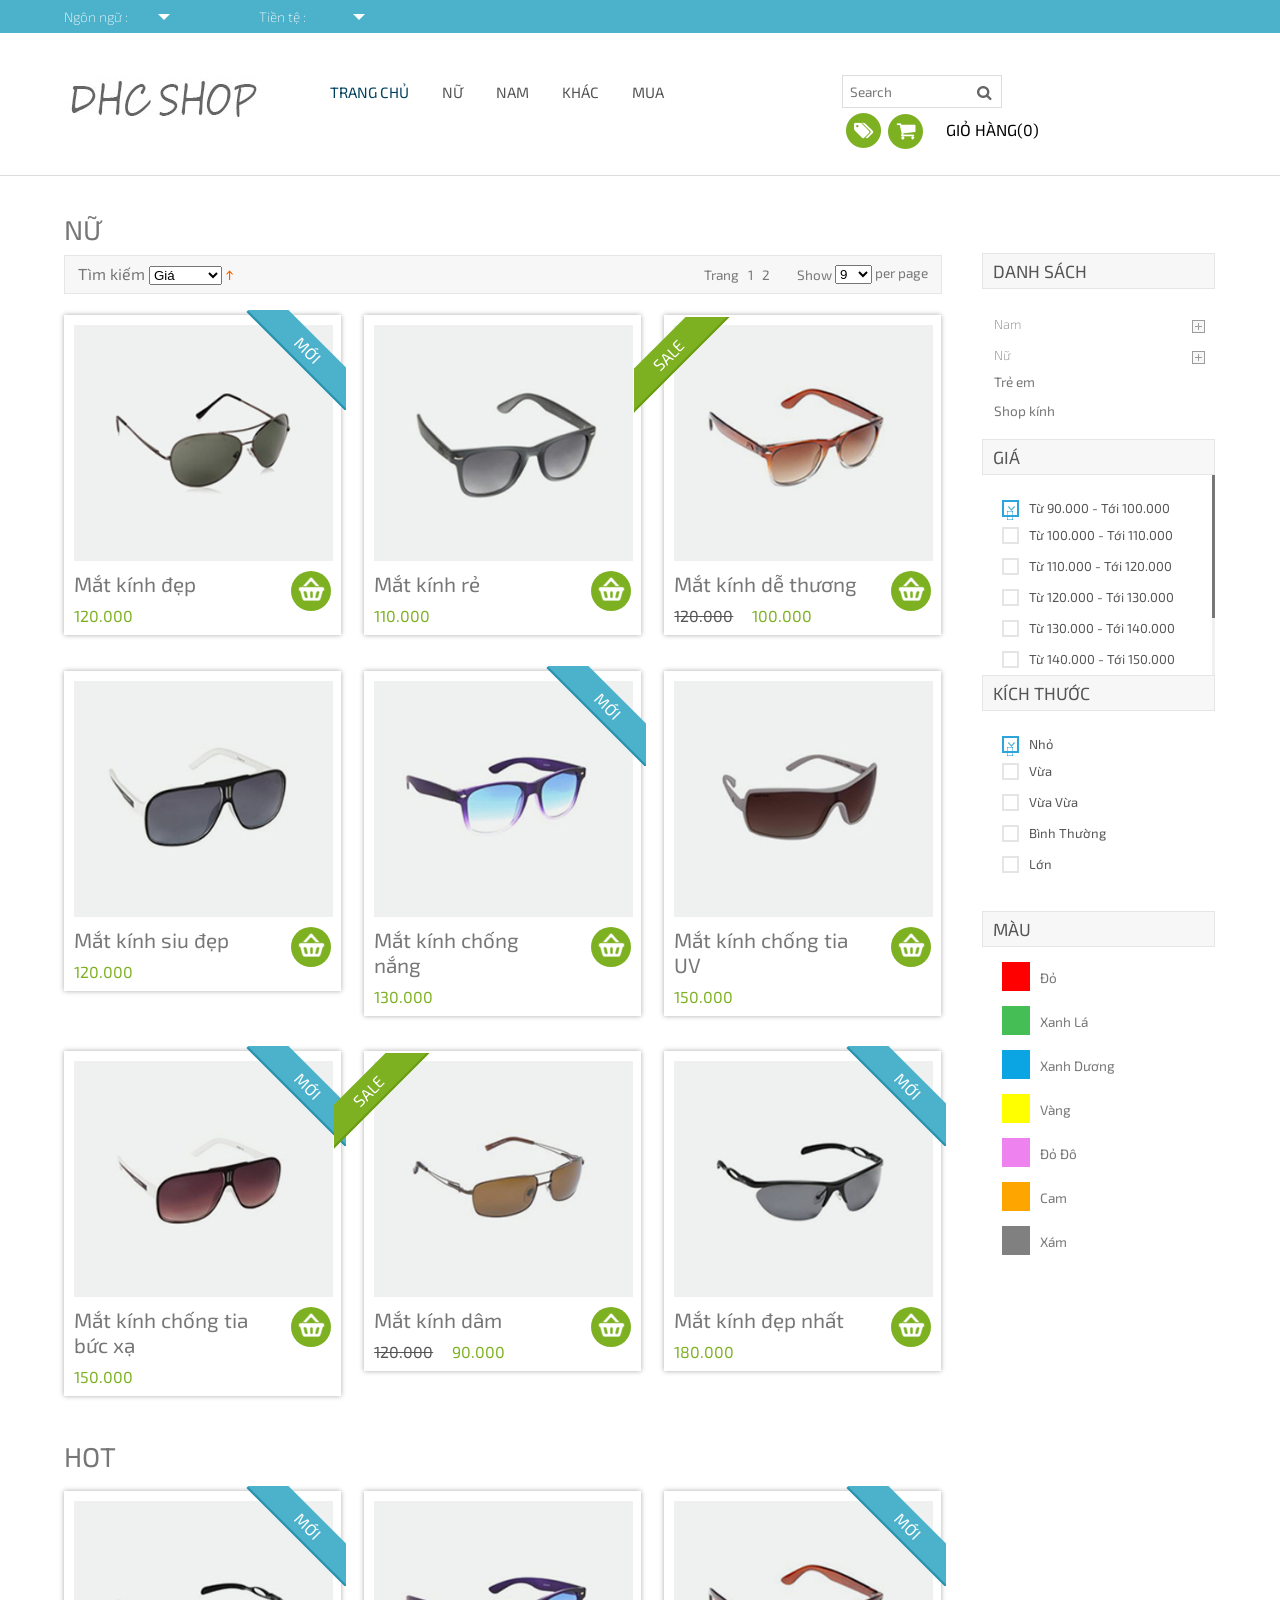
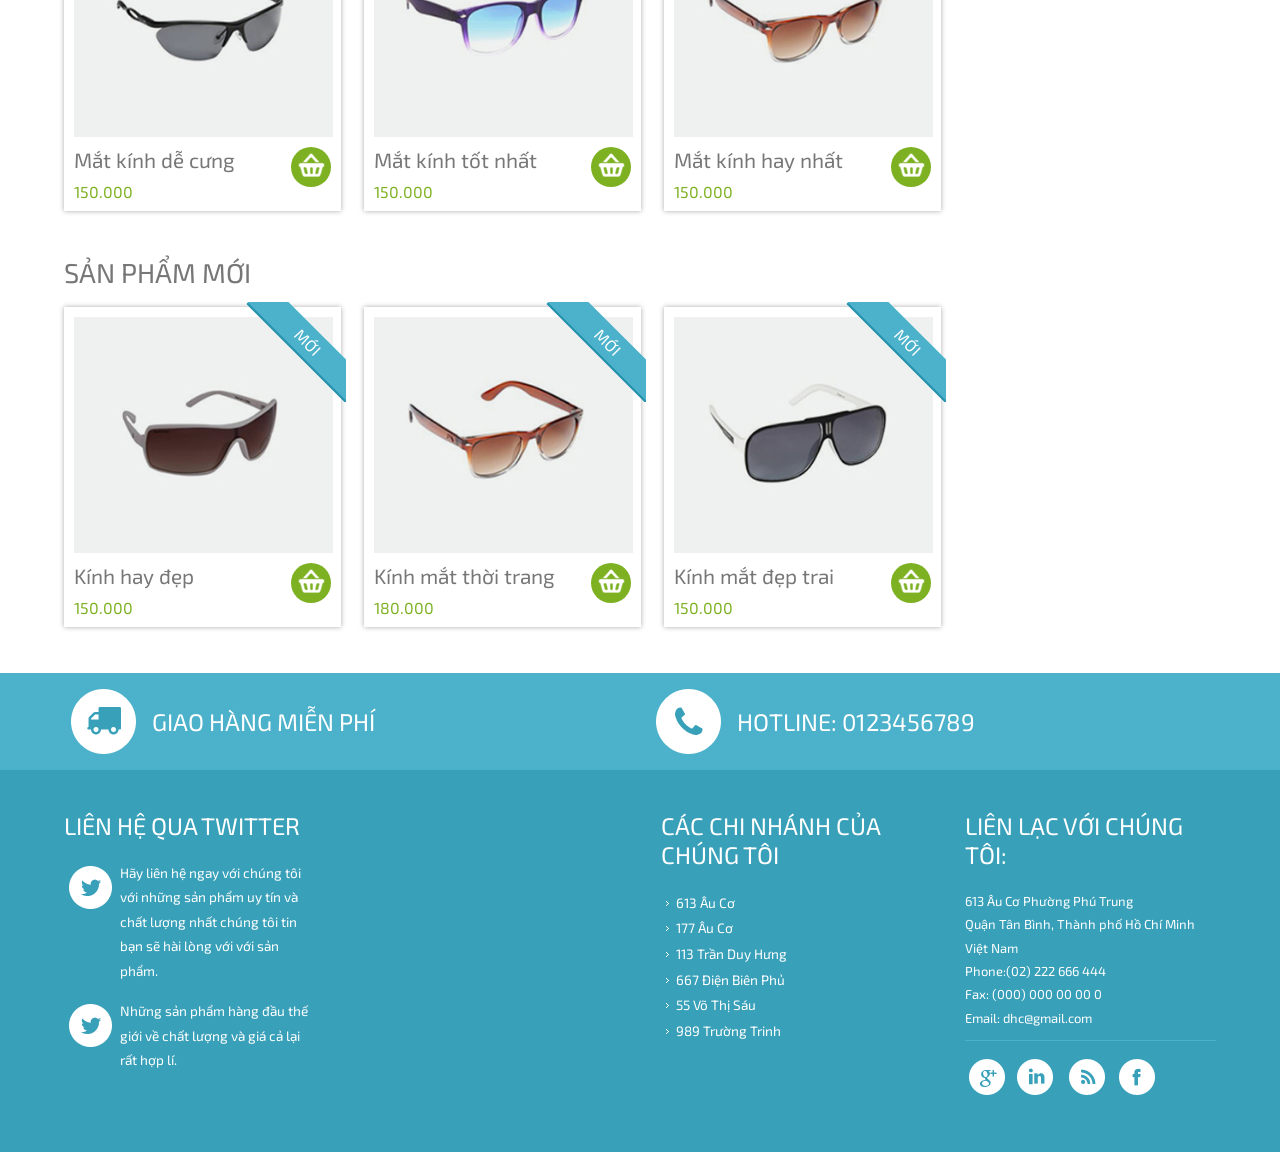
<file: Product/Product_out/womens.html>
<!DOCTYPE HTML>
<html>
<head>
<title>men</title>
<meta name="viewport" content="width=device-width, initial-scale=1, maximum-scale=1">
<meta http-equiv="Content-Type" content="text/html; charset=utf-8" />
<link href="css/style.css" rel="stylesheet" type="text/css" media="all" />
<link href="css/form.css" rel="stylesheet" type="text/css" media="all" />
<link href='http://fonts.googleapis.com/css?family=Exo+2' rel='stylesheet' type='text/css'>
<script src="js/jquery1.min.js"></script>
<!-- start menu -->
<link href="css/megamenu.css" rel="stylesheet" type="text/css" media="all" />
<script type="text/javascript" src="js/megamenu.js"></script>
<script>$(document).ready(function(){$(".megamenu").megamenu();});</script>
<script type="text/javascript" src="js/jquery.jscrollpane.min.js"></script>
		<script type="text/javascript" id="sourcecode">
			$(function()
			{
				$('.scroll-pane').jScrollPane();
			});
		</script>
</head>
<body>
     <div class="header-top">
	   <div class="wrap"> 
			  <div class="header-top-left">
			  	   <div class="box">
   				      <select tabindex="4" class="dropdown">
							<option value="" class="label" value="">Ngôn ngữ :</option>
							<option value="1">English</option>
							<option value="2">French</option>
							<option value="3">German</option>
					  </select>
   				    </div>
   				    <div class="box1">
   				        <select tabindex="4" class="dropdown">
							<option value="" class="label" value="">Tiền tệ :</option>
							<option value="1">$ Dollar</option>
							<option value="2">€ Euro</option>
						</select>
   				    </div>
   				    <div class="clear"></div>
   			 </div>
			<div class="clear"></div>
 		</div>
	</div>
	<div class="header-bottom">
	    <div class="wrap">
			<div class="header-bottom-left">
				<div class="logo">
					<a href="index.html"><img src="images/ig.jpg" alt=""/></a>
				</div>
				<div class="menu">
	            <ul class="megamenu skyblue">
			<li class="active grid"><a href="index.html">Trang chủ</a></li>
			<li><a class="color4" href="#">Nữ</a>
				<div class="megapanel">
					<div class="row">
						<div class="col1">
							<div class="h_nav">
								<h4>Kính áp tròng</h4>
								<ul>
									<li><a href="womens.html">Kính mềm hàng ngày</a></li>
									<li><a href="womens.html">Kính mềm</a></li>
									<li><a href="womens.html">Kinh đẹp </a></li>
									<li><a href="womens.html">Kinh siu đẹp</a></li>
								</ul>	
							</div>							
						</div>
						<div class="col1">
							<div class="h_nav">
								<h4>Kính chống nắng</h4>
								<ul>
									<li><a href="womens.html">Kính phản quang</a></li>
									<li><a href="womens.html">Kính bảo vệ mắt </a></li>
									<li><a href="womens.html">Kính mát</a></li>
									<li><a href="womens.html">Kính đẹp</a></li>
								</ul>	
							</div>							
						</div>
						<div class="col1">
							<div class="h_nav">
								<h4>Mắt Kính</h4>
								<ul>
									<li><a href="womens.html">Kính lão</a></li>
									<li><a href="womens.html">Kính viễn</a></li>
									<li><a href="womens.html">Kính loạn</a></li>
									<li><a href="womens.html">Kính cận</a></li>
									<li><a href="womens.html">Kính đẹp</a></li>
								</ul>	
							</div>												
						</div>
					  </div>
					</div>
				</li>				
				<li><a class="color5" href="#">Nam</a>
				<div class="megapanel">
					<div class="col1">
							<div class="h_nav">
								<h4>Kính áp tròng</h4>
								<ul>
									<li><a href="mens.html">Kính mềm hàng ngày</a></li>
                                    <li><a href="mens.html">Kính mềm</a></li>
									<li><a href="mens.html">Kính đẹp</a></li>
									<li><a href="mens.html">Kính siu đẹp</a></li>
								</ul>	
							</div>							
						</div>
						<div class="col1">
							<div class="h_nav">
								<h4>Kính chống nắng</h4>
								<ul>
									<li><a href="mens.html">Kính phản quang</a></li>
									<li><a href="mens.html">Kính bảo vệ mắt</a></li>
									<li><a href="mens.html">Kính mát</a></li>
									<li><a href="mens.html">Kính đẹp</a></li>
								</ul>	
							</div>							
						</div>
						<div class="col1">
							<div class="h_nav">
								<h4>Kính mắt</h4>
								<ul>
									<li><a href="mens.html">Kính lão</a></li>
									<li><a href="mens.html">Kính viễn</a></li>
									<li><a href="mens.html">Kính loạn</a></li>
									<li><a href="mens.html">Kính cận</a></li>
									<li><a href="mens.html">Kính cận</a></li>
								</ul>	
							</div>												
						</div>
					</div>
				</li>
				<li><a class="color6" href="other.html">Khác</a></li>
				<li><a class="color7" href="other.html">Mua</a></li>
			</ul>
			</div>
		</div>
	   <div class="header-bottom-right">
         <div class="search">	  
				<input type="text" name="s" class="textbox" value="Search" onFocus="this.value = '';" onBlur="if (this.value == '') {this.value = 'Search';}">
				<input type="submit" value="Subscribe" id="submit" name="submit">
				<div id="response"> </div>
		 </div>
	  <div class="tag-list">
	    <ul class="icon1 sub-icon1 profile_img">
			<li><a class="active-icon c1" href="#"> </a>
				<ul class="sub-icon1 list">
					<li><h3>Các thẻ</h3><a href=""></a></li>
					<li><p>Các loại mắt kính<a href=""> giúp bạn có thể dễ dàng tìm kiếm </a></p></li>
				</ul>
			</li>
		</ul>
		<ul class="icon1 sub-icon1 profile_img">
			<li><a class="active-icon c2" href="#"> </a>
				<ul class="sub-icon1 list">
					<li><h3>Xe Hàng</h3><a href=""></a></li>
					<li><p>Những sản phẩm bạn đã mua  <a href="">được sắp xếp để bạn dễ dàng quản lí</a></p></li>
				</ul>
			</li>
		</ul>
	    <ul class="last"><li><a href="#">Giỏ hàng(0)</a></li></ul>
	  </div>
    </div>
     <div class="clear"></div>
     </div>
	</div>
<div class="mens">    
  <div class="main">
     <div class="wrap">
		<div class="cont span_2_of_3">
		  	<h2 class="head">NỮ</h2>
		  	<div class="mens-toolbar">
              <div class="sort">
               	<div class="sort-by">
		            <label>Tìm kiếm</label>
		            <select>
		                            <option value="">
		                    Giá               </option>
		                            <option value="">
		                    Tên                </option>
		                            <option value="">
		                    Màu sắc               </option>
		            </select>
		            <a href=""><img src="images/arrow2.gif" alt="" class="v-middle"></a>
               </div>
    		</div>
        <div class="pager">   
        	<div class="limiter visible-desktop">
            <label>Show</label>
            <select>
                            <option value="" selected="selected">
                    9                </option>
                            <option value="">
                    15                </option>
                            <option value="">
                    30                </option>
                        </select> per page        
             </div>
       		<ul class="dc_pagination dc_paginationA dc_paginationA06">
			    <li><a href="#" class="previous">Trang</a></li>
			    <li><a href="#">1</a></li>
			    <li><a href="#">2</a></li>
		  	</ul>
	   		<div class="clear"></div>
    	</div>
     	<div class="clear"></div>
	</div>
			<div class="top-box">
			 <div class="col_1_of_3 span_1_of_3"> 
			   <a href="single.html">
				<div class="inner_content clearfix">
					<div class="product_image">
						<img src="images/pic.jpg" alt=""/>
					</div>
                    <div class="sale-box"><span class="on_sale title_shop">Mới</span></div>	
                    <div class="price">
					   <div class="cart-left">
							<p class="title">Mắt kính đẹp</p>
							<div class="price1">
							  <span class="actual">120.000</span>
							</div>
						</div>
						<div class="cart-right"> </div>
						<div class="clear"></div>
					 </div>				
                   </div>
                 </a>
				</div>
			   <div class="col_1_of_3 span_1_of_3">
			   	 <a href="single.html">
					<div class="inner_content clearfix">
					<div class="product_image">
						<img src="images/pic1.jpg" alt=""/>
					</div>
                    <div class="price">
					   <div class="cart-left">
							<p class="title">Mắt kính rẻ</p>
							<div class="price1">
							  <span class="actual">110.000</span>
							</div>
						</div>
						<div class="cart-right"> </div>
						<div class="clear"></div>
					 </div>				
                   </div>
                   </a>
				</div>
				<div class="col_1_of_3 span_1_of_3">
				 <a href="single.html">
				  <div class="inner_content clearfix">
					<div class="product_image">
						<img src="images/pic2.jpg" alt=""/>
					</div>
                    <div class="sale-box1"><span class="on_sale title_shop">Sale</span></div>	
                    <div class="price">
					   <div class="cart-left">
							<p class="title">Mắt kính dễ thương</p>
							<div class="price1">
							  <span class="reducedfrom">120.000</span>
							  <span class="actual">100.000</span>
							</div>
						</div>
						<div class="cart-right"> </div>
						<div class="clear"></div>
					 </div>				
                   </div>
                   </a>
				</div>
				<div class="clear"></div>
			</div>	
			<div class="top-box">
			  <div class="col_1_of_3 span_1_of_3">
			  	 <a href="single.html">
				 <div class="inner_content clearfix">
					<div class="product_image">
						<img src="images/pic3.jpg" alt=""/>
					</div>
                    <div class="price">
					   <div class="cart-left">
							<p class="title">Mắt kính siu đẹp</p>
							<div class="price1">
							  <span class="actual">120.000</span>
							</div>
						</div>
						<div class="cart-right"> </div>
						<div class="clear"></div>
					 </div>				
                   </div>
                   </a>
				</div>
				<div class="col_1_of_3 span_1_of_3">
					<a href="single.html">
					<div class="inner_content clearfix">
					<div class="product_image">
						<img src="images/pic4.jpg" alt=""/>
					</div>
					 <div class="sale-box"><span class="on_sale title_shop">Mới</span></div>	
                    <div class="price">
					   <div class="cart-left">
							<p class="title">Mắt kính chống nắng</p>
							<div class="price1">
							  <span class="actual">130.000</span>
							</div>
						</div>
						<div class="cart-right"> </div>
						<div class="clear"></div>
					 </div>				
                   </div>
                   </a>
				</div>
				<div class="col_1_of_3 span_1_of_3">
				 <a href="single.html">
				 <div class="inner_content clearfix">
					<div class="product_image">
						<img src="images/pic5.jpg" alt=""/>
					</div>
                    <div class="price">
					   <div class="cart-left">
							<p class="title">Mắt kính chống tia UV</p>
							<div class="price1">
							  <span class="actual">150.000</span>
							</div>
						</div>
						<div class="cart-right"> </div>
						<div class="clear"></div>
					 </div>				
                   </div>
                 </a>
				</div>
				<div class="clear"></div>
			</div>	
			<div class="top-box1">
			  <div class="col_1_of_3 span_1_of_3">
			  	 <a href="single.html">
				 <div class="inner_content clearfix">
					<div class="product_image">
						<img src="images/pic6.jpg" alt=""/>
					</div>
                     <div class="sale-box"><span class="on_sale title_shop">Mới</span></div>	
                    <div class="price">
					   <div class="cart-left">
							<p class="title">Mắt kính chống tia bức xạ</p>
							<div class="price1">
							  <span class="actual">150.000</span>
							</div>
						</div>
						<div class="cart-right"> </div>
						<div class="clear"></div>
					 </div>				
                   </div>
                   </a>
				</div>
				<div class="col_1_of_3 span_1_of_3">
				 <a href="single.html">
					<div class="inner_content clearfix">
					<div class="product_image">
						<img src="images/pic7.jpg" alt=""/>
					</div>
					 <div class="sale-box1"><span class="on_sale title_shop">Sale</span></div>	
                    <div class="price">
					   <div class="cart-left">
							<p class="title">Mắt kính dâm</p>
							<div class="price1">
							  <span class="reducedfrom">120.000</span>
							  <span class="actual">90.000</span>
							</div>
						</div>
						<div class="cart-right"> </div>
						<div class="clear"></div>
					 </div>				
                   </div>
                   </a>
				</div>
				<div class="col_1_of_3 span_1_of_3">
				  <a href="single.html">
				 <div class="inner_content clearfix">
					<div class="product_image">
						<img src="images/pic8.jpg" alt=""/>
					</div>
                   	 <div class="sale-box"><span class="on_sale title_shop">Mới</span></div>	
                    <div class="price">
					   <div class="cart-left">
							<p class="title">Mắt kính đẹp nhất</p>
							<div class="price1">
							  <span class="actual">180.000</span>
							</div>
						</div>
						<div class="cart-right"> </div>
						<div class="clear"></div>
					 </div>				
                   </div>
                   </a>
				</div>
				<div class="clear"></div>
			</div>	
		 <h2 class="head">HOT</h2>
		  <div class="top-box1">
			  <div class="col_1_of_3 span_1_of_3">
			  	 <a href="single.html">
				 <div class="inner_content clearfix">
					<div class="product_image">
						<img src="images/pic8.jpg" alt=""/>
					</div>
                     <div class="sale-box"><span class="on_sale title_shop">Mới</span></div>	
                    <div class="price">
					   <div class="cart-left">
							<p class="title">Mắt kính dễ cưng</p>
							<div class="price1">
							  <span class="actual">150.000</span>
							</div>
						</div>
						<div class="cart-right"> </div>
						<div class="clear"></div>
					 </div>				
                   </div>
                   </a>
				</div>
				<div class="col_1_of_3 span_1_of_3">
					 <a href="single.html">
					<div class="inner_content clearfix">
					<div class="product_image">
						<img src="images/pic4.jpg" alt=""/>
					</div>
				    <div class="price">
					   <div class="cart-left">
							<p class="title">Mắt kính tốt nhất</p>
							<div class="price1">
							  <span class="actual">150.000</span>
							</div>
						</div>
						<div class="cart-right"> </div>
						<div class="clear"></div>
					 </div>				
                   </div>
                   </a>
				</div>
				<div class="col_1_of_3 span_1_of_3">
				 <a href="single.html">
				 <div class="inner_content clearfix">
					<div class="product_image">
						<img src="images/pic2.jpg" alt=""/>
					</div>
                   	 <div class="sale-box"><span class="on_sale title_shop">Mới</span></div>	
                    <div class="price">
					   <div class="cart-left">
							<p class="title">Mắt kính hay nhất</p>
							<div class="price1">
							  <span class="actual">150.000</span>
							</div>
						</div>
						<div class="cart-right"> </div>
						<div class="clear"></div>
					 </div>				
                   </div>
                   </a>
				</div>
				<div class="clear"></div>
			</div>	
		   <h2 class="head">Sản phẩm mới</h2>	
		    <div class="section group">
			  <div class="col_1_of_3 span_1_of_3">
			  	 <a href="single.html">
				 <div class="inner_content clearfix">
					<div class="product_image">
						<img src="images/pic5.jpg" alt=""/>
					</div>
                     <div class="sale-box"><span class="on_sale title_shop">Mới</span></div>	
                    <div class="price">
					   <div class="cart-left">
							<p class="title">Kính hay đẹp</p>
							<div class="price1">
							  <span class="actual">150.000</span>
							</div>
						</div>
						<div class="cart-right"> </div>
						<div class="clear"></div>
					 </div>				
                   </div>
                   </a>
				</div>
				<div class="col_1_of_3 span_1_of_3">
					<a href="single.html">
					<div class="inner_content clearfix">
					<div class="product_image">
						<img src="images/pic2.jpg" alt=""/>
					</div>
					 <div class="sale-box"><span class="on_sale title_shop">Mới</span></div>	
                    <div class="price">
					   <div class="cart-left">
							<p class="title">Kính mắt thời trang</p>
							<div class="price1">
							  <span class="actual">180.000</span>
							</div>
						</div>
						<div class="cart-right"> </div>
						<div class="clear"></div>
					 </div>				
                   </div>
                   </a>
				</div>
				<div class="col_1_of_3 span_1_of_3">
				 <a href="single.html">
				 <div class="inner_content clearfix">
					<div class="product_image">
						<img src="images/pic3.jpg" alt=""/>
					</div>
                   	 <div class="sale-box"><span class="on_sale title_shop">Mới</span></div>	
                    <div class="price">
					   <div class="cart-left">
							<p class="title">Kính mắt đẹp trai</p>
							<div class="price1">
							  <span class="actual">150.000</span>
							</div>
						</div>
						<div class="cart-right"> </div>
						<div class="clear"></div>
					 </div>				
                   </div>
                   </a>
				</div>
				<div class="clear"></div>
			</div>			 							 			    
		  </div>
			<div class="rsidebar span_1_of_left">
				<h5 class="m_1">Danh sách</h5>
					<select class="dropdown" tabindex="8" data-settings='{"wrapperClass":"metro"}'>
						<option value="1">Nam</option>
						<option value="2">Nam 1</option>
						<option value="3">Nam 2</option>
						<option value="4">Nam 3</option>
					</select>
					<select class="dropdown" tabindex="8" data-settings='{"wrapperClass":"metro"}'>
						<option value="1">Nữ</option>
						<option value="2">Nữ 1</option>
						<option value="3">Nữ 2</option>
						<option value="4">Nữ 3</option>
					</select>
					<ul class="kids">
						<li><a href="#">Trẻ em</a></li>
						<li class="last"><a href="#">Shop kính</a></li>
					</ul>
                   <section  class="sky-form">
					<h4>Giá</h4>
						<div class="row row1 scroll-pane">
							<div class="col col-4">
								<label class="checkbox"><input type="checkbox" name="checkbox" checked=""><i></i>Từ 90.000 - tới 100.000</label>
							</div>
							<div class="col col-4">
								<label class="checkbox"><input type="checkbox" name="checkbox"><i></i>Từ 100.000 - tới 110.000</label>
								<label class="checkbox"><input type="checkbox" name="checkbox"><i></i>Từ 110.000 - tới 120.000</label>
								<label class="checkbox"><input type="checkbox" name="checkbox"><i></i>Từ 120.000 - tới 130.000</label>
								<label class="checkbox"><input type="checkbox" name="checkbox"><i></i>Từ 130.000 - tới 140.000</label>
								<label class="checkbox"><input type="checkbox" name="checkbox" ><i></i>Từ 140.000 - tới 150.000</label>
								<label class="checkbox"><input type="checkbox" name="checkbox"><i></i>Từ 150.000 - tới 160.000</label>
								<label class="checkbox"><input type="checkbox" name="checkbox"><i></i>Từ 160.000- tới 170.000</label>
							</div>
						</div>
		        </section>
		       <section  class="sky-form">
					<h4>Kích thước</h4>
						<div class="row row1 scroll-pane">
							<div class="col col-4">
								<label class="checkbox"><input type="checkbox" name="checkbox" checked=""><i></i>Nhỏ</label>
							</div>
							<div class="col col-4">
								<label class="checkbox"><input type="checkbox" name="checkbox"><i></i>Vừa</label>
								<label class="checkbox"><input type="checkbox" name="checkbox"><i></i>Vừa vừa</label>
								<label class="checkbox"><input type="checkbox" name="checkbox"><i></i>Bình thường</label>
								<label class="checkbox"><input type="checkbox" name="checkbox"><i></i>Lớn</label>
							</div>
						</div>
		       </section>
		      
		       <section  class="sky-form">
					<h4>Màu</h4>
						<ul class="color-list">
							<li><a href="#"> <span class="color1"> </span><p class="red">Đỏ</p></a></li>
							<li><a href="#"> <span class="color2"> </span><p class="red">Xanh lá</p></a></li>
							<li><a href="#"> <span class="color3"> </span><p class="red">Xanh dương</p></a></li>
							<li><a href="#"> <span class="color4"> </span><p class="red">Vàng</p></a></li>
							<li><a href="#"> <span class="color5"> </span><p class="red">Đỏ đô</p></a></li>
							<li><a href="#"> <span class="color6"> </span><p class="red">Cam</p></a></li>
							<li><a href="#"> <span class="color7"> </span><p class="red">Xám</p></a></li>
					   </ul>
		       </section>
		      </div>
			<div class="clear"></div>
			</div>
		   </div>
		</div>
		<script src="js/jquery.easydropdown.js"></script>
	<div class="footer">
		<div class="footer-top">
			<div class="wrap">
			  <div class="section group example">
				<div class="col_1_of_2 span_1_of_2">
					<ul class="f-list">
					  <li><img src="images/2.png"><span class="f-text">Giao hàng miễn phí</span>
				        <div class="clear"></div></li>
					</ul>
				</div>
				<div class="col_1_of_2 span_1_of_2">
					<ul class="f-list">
					  <li><img src="images/3.png"><span class="f-text">Hotline: 0123456789 </span>
				        <div class="clear"></div></li>
					</ul>
				</div>
				<div class="clear"></div>
		      </div>
			</div>
		</div>
		<div class="footer-middle">
			<div class="wrap">
			 
		   <div class="section group example">
			  <div class="col_1_of_f_1 span_1_of_f_1">
				 <div class="section group example">
				   
				  <div class="col_1_of_f_2 span_1_of_f_2">
						<h3>Liên hệ qua TWITTER</h3>
				       <div class="recent-tweet">
							<div class="recent-tweet-icon">
								<span></span>
							</div>
							<div class="recent-tweet-info">
								<p>Hãy liên hệ ngay với chúng tôi với những sản phẩm uy tín và chất lượng nhất chúng tôi tin bạn sẽ hài lòng với với sản phẩm.</p>
							</div>
							<div class="clear"> </div>
					   </div>
					   <div class="recent-tweet">
							<div class="recent-tweet-icon">
								<span> </span>
							</div>
							<div class="recent-tweet-info">
								<p>Những sản phẩm hàng đầu thế giới về chất lượng và giá cả lại rất hợp lí.</p>
							</div>
							<div class="clear"> </div>
					  </div>
				</div>
				<div class="clear"></div>
		      </div>
 			 </div>
			 <div class="col_1_of_f_1 span_1_of_f_1">
			   <div class="section group example">
				 <div class="col_1_of_f_2 span_1_of_f_2">
				    <h3>Các chi nhánh của chúng tôi</h3>
						<ul class="f-list1">
						    <li><a href="#">613 Âu Cơ </a></li>
				            <li><a href="#">177 Âu Cơ  </a></li>
				            <li><a href="#">113 Trần Duy Hưng</a></li>
				            <li><a href="#">667 Điện Biên Phủ </a></li>
				            <li><a href="#">55 Võ Thị Sáu </a></li>
				            <li><a href="#">989 Trường Trinh</a></li>
			         	</ul>
 				 </div>
				 <div class="col_1_of_f_2 span_1_of_f_2">
				   <h3>Liên Lạc với chúng tôi:</h3>
						<div class="company_address">
					                <p>613 Âu Cơ Phường Phú Trung</p>
							   		<p>Quận Tân Bình, Thành phố Hồ Chí Minh</p>
							   		<p>Việt Nam</p>
					   		<p>Phone:(02) 222 666 444</p>
					   		<p>Fax: (000) 000 00 00 0</p>
					 	 	<p>Email: <span>dhc@gmail.com</span></p>
					   		
					   </div>
					   <div class="social-media">
						     <ul>
						        <li> <span class="simptip-position-bottom simptip-movable" data-tooltip="Google"><a href="#" target="_blank"> </a></span></li>
						        <li><span class="simptip-position-bottom simptip-movable" data-tooltip="Linked in"><a href="#" target="_blank"> </a> </span></li>
						        <li><span class="simptip-position-bottom simptip-movable" data-tooltip="Rss"><a href="#" target="_blank"> </a></span></li>
						        <li><span class="simptip-position-bottom simptip-movable" data-tooltip="Facebook"><a href="#" target="_blank"> </a></span></li>
						    </ul>
					   </div>
				</div>
				<div class="clear"></div>
		    </div>
		   </div>
		  <div class="clear"></div>
		    </div>
		  
			</div>
		</div>
</body>
</html>
</file>
<file: Product/Product_out/css/style.css>
html,body,div,span,applet,object,iframe,h1,h2,h3,h4,h5,h6,p,blockquote,pre,a,abbr,acronym,address,big,cite,code,del,dfn,em,img,ins,kbd,q,s,samp,small,strike,strong,sub,sup,tt,var,b,u,i,dl,dt,dd,ol,nav ul,nav li,fieldset,form,label,legend,table,caption,tbody,tfoot,thead,tr,th,td,article,aside,canvas,details,embed,figure,figcaption,footer,header,hgroup,menu,nav,output,ruby,section,summary,time,mark,audio,video{margin:0;padding:0;border:0;font-size:100%;font:inherit;vertical-align:baseline;}
article, aside, details, figcaption, figure,footer, header, hgroup, menu, nav, section {display: block;}
ol,ul{list-style:none;margin:0;padding:0;}
blockquote,q{quotes:none;}
blockquote:before,blockquote:after,q:before,q:after{content:'';content:none;}
table{border-collapse:collapse;border-spacing:0;}
/* start editing from here */
a{text-decoration:none;}
.txt-rt{text-align:right;}/* text align right */
.txt-lt{text-align:left;}/* text align left */
.txt-center{text-align:center;}/* text align center */
.float-rt{float:right;}/* float right */
.float-lt{float:left;}/* float left */
.clear{clear:both;}/* clear float */
.pos-relative{position:relative;}/* Position Relative */
.pos-absolute{position:absolute;}/* Position Absolute */
.vertical-base{	vertical-align:baseline;}/* vertical align baseline */
.vertical-top{	vertical-align:top;}/* vertical align top */
.underline{	padding-bottom:5px;	border-bottom: 1px solid #eee; margin:0 0 20px 0;}/* Add 5px bottom padding and a underline */
nav.vertical ul li{	display:block;}/* vertical menu */
nav.horizontal ul li{	display: inline-block;}/* horizontal menu */
img{max-width:100%;}
/*end reset*/
body{
	font-family: 'Exo 2', sans-serif;
	background:#fff;
}
.wrap{
	width:80%;
	margin:0 auto;
	-moz-transition:all .2s linear;
	-webkit-transition:all .2s linear; 
	-o-transition:all .2s linear; 
	-ms-transition:all .2s linear;
}
.header-top{
	background:#4cb1ca;
}
.header-top-left{
	width:54.5%;
	float:left;
}
.box{
	float:left;
	width:20.5%;
	margin-right:10.6%;
}
.box1{
	float:left;
	width:20.5%;
}
.cssmenu{
	float:right;
	color:#96e8fc;
	font-size: 0.8125em;
}
.cssmenu ul li {
	display: inline-block;
}
.cssmenu ul li a {
	color:#fff;
	display: block;
	margin:10px;
}
.cssmenu li> a:hover {
	color: #ACEAFA;
}
.header-bottom{
	background:#fff;
	padding:2% 0;
}
.logo{
	float:left;
	margin-right: 6.6%;
}
/*--menu--*/
/* dCodes Framework:(c) TemplateAccess */
.menu{
	float:left;
	margin-top: 6px;
}
/* start menu */
.h_nav h4{
	border-bottom:1px solid rgb(236, 236, 236);
	font-size: 1.3em;
	color: #7D97A3;
	line-height: 1.8em;
	text-transform:capitalize;
	margin-bottom: 4%;
}
.h_nav h4.top{
	margin-top: 12%;
}
.h_nav ul li{
	display: block;
}
.h_nav ul li a{
	display:block;
	font-size: 0.85em;
	color:#777;
	text-transform:capitalize;
	line-height:2em;
	-webkit-transition: all 0.3s ease-in-out;
	-moz-transition: all 0.3s ease-in-out;
	-o-transition: all 0.3s ease-in-out;
	transition: all 0.3s ease-in-out;
}
.h_nav ul li a:hover{
	color:#00405d;
	text-decoration:underline;
}
.header-bottom-left{
	float:left;
	width: 64.5%;
	margin-top:10px;
}
.header-bottom-right{
	float:right;
	width:30.5%;
	margin-top:10px;
}
.search {
	background:#fff;
	border: 1px solid #ddd;
	position: relative;
	float:left;
	margin:6px 20px 0 0;
}
.search input[type="text"] {
	border: none;
	outline: none;
	background: none;
	font-size:0.85em;
	font-family: 'Exo 2', sans-serif;
	color:#777;
	width:130px;
	padding:7px;
	-webkit-apperance:none;
	margin:0;
	-webkit-transition: all 0.5s ease-out;
	-moz-transition: all 0.5s ease-out;
	-ms-transition: all 0.5s ease-out;
	-o-transition: all 0.5s ease-out;
}
.search input[type="text"]:focus{
	width:150px;
}
.search input[type="submit"] {
	border: none;
	text-indent: -9999px;
	outline:none;
	cursor: pointer;
	background: url("../images/search.png") no-repeat 0px 3px; 
	width:30px;
	height:25px;
	padding:8px;
}	
.search input[type="submit"]:active {
	position:relative;
}
.tag-list{
	float:left;
}
/* create_btn */
.create_btn{
	float: right;
}
.create_btn a{
	text-transform: capitalize;
	display:inline-block;
	padding: 10px 20px;
	font-size: 0.8725em;
	color: #ffffff;
	background: #ffcc33;
	-webkit-transition: all 0.3s ease-in-out;
	-moz-transition: all 0.3s ease-in-out;
	-o-transition: all 0.3s ease-in-out;
	transition: all 0.3s ease-in-out;
}
.create_btn a:hover{
	background: #00405d;
	color:#ffffff; 
}
.create_btn a img{
	vertical-align: top;
	margin-top: 3px;
}
/* start icon styles */
.icon1:before,.icon1:after {
	content: "";
	display: table;
}
.icon1:after {
	clear: both;
}
.icon1 {
	float:left;
	zoom:1;
}
.icon1 li {
	float: left;
	position: relative;
}
.icon1 li:last-child{
	border-right:none;
}
.icon1 li:hover > a {
	color: #fafafa;
}
*html .icon1 li a:hover { /* IE6 only */
	color: #fafafa;
}
.icon1 ul {
	width:300px;
	margin: 20px 0 0 0;
	_margin: 0;
	opacity: 0;
	visibility: hidden;
	position: absolute;
	top:75px;
	z-index: 1;
	right: -140px;
	background: #ffffff;
	-webkit-transition: all .2s ease-in-out;
	-moz-transition: all .2s ease-in-out;
	-ms-transition: all .2s ease-in-out;
	-o-transition: all .2s ease-in-out;
	transition: all .2s ease-in-out;
	box-shadow: 0px 2px 6px #aaa;
	-webkit-box-shadow: 0px 2px 6px #aaa;
	-moz-box-shadow: 0px 2px 6px #aaa;
	-o-box-shadow: 0px 2px 6px #aaa;
}
.icon1 li:hover > ul {
	opacity: 1;
	visibility: visible;
	margin: 0;
	z-index: 9999;
}
.icon1 ul ul {
	top: 6px;
	left: 158px;
	margin: 0 0 0 20px;
}
.icon1 ul li {
	float: none;
	display: block;
	border: 0;
}
.icon1 ul li:first-child{
	border-top:none;
}
.icon1 ul li:first-child a{
	border-top-left-radius: 5px;
	-webkit-border-top-left-radius: 5px;
	-moz-border-top-left-radius: 5px;
	-o-border-top-left-radius: 5px;
}
.icon1 ul li:last-child {   
	-moz-box-shadow: none;
	-webkit-box-shadow: none;
	box-shadow: none;    
}
.icon1 ul a {    
	_height: 10px; /*IE6 only*/
	white-space: nowrap;
	float: none;
	text-transform: none;
}
.active-icon{
	display: block;
}
.icon1 ul li:first-child > a:after {
	content: '';
	position: absolute;
	left: 45%;
	top: -30px;
	border-left: 10px solid transparent;
	border-right:10px solid transparent;
	border-bottom:10px solid #f0f0f0;
}
.icon1 ul ul li:first-child a:after {
	left: -100px;
	top: 0%;
	margin-top: -6px;
	border-left: 0;	
	border-bottom:20px solid transparent;
	border-top: 20px solid transparent;
	border-right:20px solid #323757;
}
/* Mobile */
.icon1-trigger {
	display: none;
}
.sub-icon1 img{
	border:none;
	display:inline-block;
	vertical-align:middle;
}
.c1{
	background: url(../images/tag.png) no-repeat 0px 0px;
	width:42px;
	height:42px;
	display: inline-block;
	vertical-align: middle;
}
.c2{
	background: url(../images/cart.png) no-repeat 0px 1px;
	width:42px;
	height:42px;
	display: inline-block;
	vertical-align: middle;
}
.icon1 .profile_img {
	margin-top: 3px;
}
.sub-icon1 ul li h3{
	text-align:center;
	font-size: 1.3em;
	color:#399FB8;
	text-transform:uppercase;
	margin-bottom: 4%;
}
.sub-icon1 ul li p{
	text-align:center;
	font-size: 0.8725em;
	color: #555555;
	line-height: 1.8em;
}
.sub-icon1.list{
	padding: 20px 0px;
}
.sub-icon1 ul li p a{
	color: #00405d;
}
.sub-icon1 ul li p a:hover{
	color: #555555;
	text-decoration:underline;
}
ul.last{
	float: left;
	margin: 12px 0px 0 20px;
}
ul.last li a{
	color:#000;
	text-transform:uppercase;
}
ul.last li a:hover{
	color:#176375;
}
/*--content--*/
/*  GRID OF Content and sidebar   ============================================================================= */
.main{
	margin:2% 0;
}
.cont{
	display: block;
	float:left;
	margin: 1% 0 1% 0;
}
.rsidebar{
	display: block;
	float:left;
	margin: 2.7% 0 1% 2.6%;
} 	
.span_2_of_3 {
	width:77.1%;
}
.span_1_of_3 {
	width:31.2%;
	-webkit-transition: all 0.4s ease;
	-moz-transition: all 0.4s ease;
	-o-transition: all 0.4s ease;
	transition: all 0.4s ease;
}
.span_1_of_left {
	width:20.2%;
}
/*  GRID OF THREE   ============================================================================= */
.col_1_of_3{
	display: block;
	float:left;
	margin: 1% 0 1% 2.6%;
	box-shadow:0 0 5px #aaa;
	-webkit-box-shadow:0 0 5px #aaa;
	-moz-box-shadow:0 0 5px #aaa;
	-o-box-shadow:0 0 5px #aaa;
}
.span_1_of_3:hover{
	background:#4CB1CA;
	-webkit-transition: all 0.4s ease;
	-moz-transition: all 0.4s ease;
	-o-transition: all 0.4s ease;
	transition: all 0.4s ease;
	color:#fff;
}
.span_1_of_3:hover p.title{
	color: #FFF;
}
.span_1_of_3:hover span.actual{
	color: #FFF;
}

.span_1_of_3:hover span.reducedfrom {
	color: #FFF;
}
.col_1_of_3:first-child { margin-left: 0; }
h2.head{
	font-size: 1.7em;
	text-transform: uppercase;
	color: #777;
	margin-bottom: 10px;
}
.price{
	padding:10px 0 0 0;
}
.inner_content {
	padding:10px;
	position: relative;
}
.product_image {
	
}
.product_image img{
	display:block;
	border:1px solid #f0f0f0;
}
.sale-box {
	height: 100px;
	right: -5px;
	overflow: hidden;
	position: absolute;
	text-align: center;
	top: -5px;
	width: 100px;
}
.sale-box span.before {
	right: 89px;
	background: #CB3D27;
}
.sale-box span.on_sale {
	background:#4cb1ca;
	color: #FFF;
	display: block;
	left: -9px;
	font-size:1em;
	padding: 5px 0;
	position: relative;
	text-align: center;
	top: 25px;
	-webkit-transform: rotate(45deg);
	-moz-transform: rotate(45deg);
	-ms-transform: rotate(45deg);
	-o-transform: rotate(45deg);
	transform: rotate(45deg);
	width: 140px;
	z-index: 2;
	text-transform:uppercase;
	border-bottom: 2px solid #2892AC;
}
.cart-left{
	width:73.5%;
	float: left;
	margin-right: 2.6%;
}
p.title{
	color: #777;
	font-size:1.3em;
}
p.title a:hover{
	color:#7DB122;
}
.cart-right {
	float: right;
	background: url(../images/cart2.png)2px 0px #7db122;
	border-radius: 100px;
	-webkit-border-radius: 100px;
	-moz-border-radius: 100px;
	-o-border-radius: 100px;
	width: 40px;
	height: 40px;
	text-align: center;
	cursor:pointer;
}
.span_1_of_3:hover .cart-right{
	float: right;
	background: url(../images/cart3.png)2px 0px #000;
	border-radius: 100px;
	width: 40px;
	height: 40px;
	text-align: center;
}
.price1{
	margin-top:10px;
}
span.actual{
	color:#7db122;
	font-size:1em;
}
span.reducedfrom {
	text-decoration: line-through;
	margin-right: 8%;
	color:#555;
}
.sale-box1 {
	height: 100px;
	left: -30px;
	overflow: hidden;
	position: absolute;
	text-align: center;
	top: 2px;
	width: 100px;
}
.sale-box span.before {
	right: 89px;
	background: #CB3D27;
}
.sale-box1 span.on_sale {
	background: #7DB122;
	color: #FFF;
	display: block;
	left: -35px;
	font-size: 1em;
	padding: 5px 0;
	position: relative;
	text-align: center;
	top: 23px;
	-webkit-transform: rotate(-45deg);
	-moz-transform: rotate(-45deg);
	-ms-transform: rotate(-45deg);
	-o-transform: rotate(-45deg);
	transform: rotate(-45deg);
	width: 140px;
	z-index: 2;
	text-transform:uppercase;
	border-bottom: 2px solid #6B9C15;
}
.top-box{
	margin-bottom:2%;
}
.top-box1{
	margin-bottom:4%;
}
.left-banner{
	background: url(../images/t-img1.jpg)no-repeat 0px 0px;
	width:226px;
	height:450px;
}
.top-border{
	border-top:5px solid #4cb1ca;
}
.border{
	box-shadow: 0 0 5px #AAA;
	-webkit-box-shadow: 0 0 5px #AAA;
	-moz-box-shadow: 0 0 5px #AAA;
	-o-box-shadow: 0 0 5px #AAA;
	padding: 15px;
	margin-bottom: 25%;
}
.btn{
	position: relative;
	text-align:center;
	z-index: 9999;
}
.btn a {
	border: none;
	color: #FFF;
	cursor: pointer;
	padding: 12px 20px;
	display: inline-block;
	font-size: 1em;
	outline: none;
	-webkit-transition: all 0.3s;
	-moz-transition: all 0.3s;
	transition: all 0.3s;
	background: #4CB1CA;
	position: absolute;
	top:-90px;
	left: 52px;
}
.btn a:hover{
	background:#39a0b9;
}
.sidebar-bottom{
	box-shadow: 0 0 5px #AAA;
	-webkit-box-shadow: 0 0 5px #AAA;
	-moz-box-shadow: 0 0 5px #AAA;
	-o-box-shadow: 0 0 5px #AAA;
	padding:30px 20px;
	text-align:center;
}
h2.m_1{
	font-size: 1.7em;
	text-transform: uppercase;
	color: #777;
	margin-bottom:15px;
}
p.m_text{
	color:#888;
	font-size:0.95em;
	margin-bottom:20px;
}
.subscribe form input[type="text"] {
	font-family: 'Exo 2', sans-serif;
	border:1px solid #ddd;
	outline: none;
	background: none;
	font-size: 0.85em;
	color: #888;
	width: 87%;
	padding:6px;
	-webkit-apperance: none;
}
.subscribe input[type="submit"] {
	font-family: 'Exo 2', sans-serif;
	cursor: pointer;
	color: #FFF;
	font-size: 1em;
	outline: none;
	-webkit-transition: all 0.3s;
	-moz-transition: all 0.3s;
	transition: all 0.3s;
	background: #7EB123;
	padding: 12px 20px;
	border: none;
	margin-top: 20px;
	-webkit-appearance: none;
}
.subscribe input[type="submit"]:hover {
	background: #72a41b;
}
.footer-top{
	background:#4cb1ca;
}
.col_1_of_2{
	display: block;
	float:left;
	margin: 1% 0 1% 1.6%;
}
.col_1_of_2:first-child { margin-left: 0; }
.span_1_of_2 {
	width:49.2%;
}
ul.f-list img{
	float:left;
	margin-right: 1.6%;
}
ul.f-list span.f-text {
	float: left;
	font-size: 1.5em;
	text-transform: uppercase;
	color: #FFF;
	margin-top: 23px;
}
/*--footer-middle--*/
.footer-middle{
	padding:2% 0;
}
.footer-middle{
	background: rgb(57,160,185);
	background: -moz-linear-gradient(top,  rgba(57,160,185,1) 0%, rgba(57,160,185,1) 100%);
	background: -webkit-gradient(linear, left top, left bottom, color-stop(0%,rgba(57,160,185,1)), color-stop(100%,rgba(57,160,185,1)));
	background: -webkit-linear-gradient(top,  rgba(57,160,185,1) 0%,rgba(57,160,185,1) 100%);
	background: -o-linear-gradient(top,  rgba(57,160,185,1) 0%,rgba(57,160,185,1) 100%);
	background: -ms-linear-gradient(top,  rgba(57,160,185,1) 0%,rgba(57,160,185,1) 100%);
	background: linear-gradient(to bottom,  rgba(57,160,185,1) 0%,rgba(57,160,185,1) 100%);
	filter: progid:DXImageTransform.Microsoft.gradient( startColorstr='#39a0b9', endColorstr='#39a0b9',GradientType=0 );
}
.span_1_of_f_2  h3{
	color:#fff;
	margin-bottom:20px;
	font-size:1.5em;
	line-height: 1.2;
	text-transform:uppercase;
}
.col_1_of_f_1{
	display: block;
	float:left;
	margin: 1% 0 1% 3.6%;
}
.col_1_of_f_1:first-child { margin-left: 0; }
.span_1_of_f_1{
	width: 48.2%;
}
.col_1_of_f_2{
	display: block;
	float:left;
	margin: 1% 0 1% 9.6%;
}
.col_1_of_f_2:first-child { margin-left: 0; }
.span_1_of_f_2{
	width: 45.2%;
}
.like_box{
	background:#fff;
	width: 108.5%;
}
.facebook{
	color:#fff;
	font-size:0.8125em;
	border-bottom: 1px solid #4CB1CA;
	padding-bottom: 6px;
}
ul.f-gallery{
	border-bottom: 1px solid #4CB1CA;
	padding-bottom: 10px;
	margin-bottom: 10px;
}
ul.f-gallery li{
	display: inline-block;
	width: 19.5%;
	margin: 10px 0 0 0;
}
p.m_2{
	color:#fff;
	font-size:0.8125em;
}
.recent-tweet {
	margin-bottom: 1em;
}
.recent-tweet-icon {
	float: left;
	width: 16.5%;
	margin:0% 2.6% 0 0;
}
.recent-tweet-icon span {
	width:50px;
	height:50px;
	display: block;
	background: url(../images/f-tw.png) no-repeat;
}
.recent-tweet-info {
	float: right;
	width:77.5%;
}
.recent-tweet-info p{
	color:#fff;
	font-size:0.85em;
	line-height:1.8em;
}
.recent-tweet-info p a{
	color:#ACEAFA;
}
.recent-tweet-info p a:hover{
	color:#fff;
}
ul.f-list1 li {
	list-style-image: url(../images/f-icon.png);
	margin: 0 15px 5px;
}
ul.f-list1 li a {
	font-size: 0.85em;
	color: #fff;
	vertical-align: middle;
}
ul.f-list1 li a:hover {
	color: #ACEAFA;
}
.company_address{
	border-bottom: 1px solid #4CB1CA;
	padding-bottom:10px;
}
.company_address p {
	font-size: 0.8125em;
	color: #fff;
	line-height:1.8em;
}
.company_address p span {
	cursor: pointer;
}
.company_address p span:hover{
	text-decoration:underline;
}
/*---social-icons-----*/
.social-media {
	margin-top:15px;
}
.social-media li{
	float:left;
	margin: 0px 10px 10px 0;
	display:inline-block;
}
.social-media li a {
	height: 40px;
	width: 40px;
	display: block;
	background: url(../images/img-sprite.png);
}
.social-media li a:hover {
	zoom: 1;
	filter: alpha(opacity=50);
	opacity: 0.8;
	-webkit-transition: opacity .15s ease-in-out;
	-moz-transition: opacity .15s ease-in-out;
	-ms-transition: opacity .15s ease-in-out;
	-o-transition: opacity .15s ease-in-out;
	transition: opacity .15s ease-in-out;
}
/*--------social simptip--------*/
[data-tooltip] {
	position: relative;
	display: inline-block;
}
[data-tooltip].simptip-position-bottom:before {
	border-bottom-color:#4CB1CA;
}
[data-tooltip].simptip-position-bottom:after {
	background-color:#4CB1CA;
	color:#fff;
}
[data-tooltip]:before {
	content: '';
	position: absolute;
	border-width: 6px;
	border-style: solid;
	border-color: rgba(0, 0, 0, 0);
}
[data-tooltip]:before, [data-tooltip]:after {
	position: absolute;
	visibility: hidden;
	opacity: 0;
	z-index: 999999;
}
[data-tooltip]:after {
	height: 22px;
	padding: 11px 11px 0;
	font-size: 13px;
	line-height: 11px;
	content: attr(data-tooltip);
	white-space: nowrap;
}
[data-tooltip]:hover, [data-tooltip]:focus {
	background-color: rgba(0, 0, 0, 0);
}
[data-tooltip]:hover:before, [data-tooltip]:hover:after, [data-tooltip]:focus:before, [data-tooltip]:focus:after {
	visibility: visible;
	opacity: 1;
}
.simptip-position-bottom.simptip-movable:before {
	margin-top: -15px;
}
.simptip-position-bottom.simptip-movable:after {
	margin-top: -3px;
}
.simptip-position-bottom:before, .simptip-position-bottom:after, .simptip-position-top:before, .simptip-position-top:after {
	left: 32%;
}
.simptip-position-bottom:before, .simptip-position-bottom:after {
	top: 110%;
}
.simptip-position-bottom:after, .simptip-position-top:after {
	margin-left: -18px;
}
.simptip-position-right.simptip-movable:before, .simptip-position-right.simptip-movable:after, .simptip-position-left.simptip-movable:before, .simptip-position-left.simptip-movable:after, .simptip-position-top.simptip-movable:before, .simptip-position-top.simptip-movable:after, .simptip-position-bottom.simptip-movable:before, .simptip-position-bottom.simptip-movable:after {
	-webkit-transition: all .1s linear;
	-moz-transition: all .1s linear;
	-o-transition: all .1s linear;
	-ms-transition: all .1s linear;
	transition: all .1s linear;
}
.simptip-position-bottom.simptip-movable:hover:before, .simptip-position-bottom.simptip-movable:hover:after {
	-webkit-transform: translateY(10px);
	-moz-transform: translateY(10px);
	-ms-transform: translateY(10px);
	-o-transform: translateY(10px);
	transform: translateY(10px);
}
/*------------end social simptip----------------*/
.social-media li:nth-child(1) a{
	background: url(../images/img-sprite.png) -20px -170px;
}
.social-media li:nth-child(2) a{
	background: url(../images/img-sprite.png) -68px -170px;
}
.social-media li:nth-child(3) a{
	background: url(../images/img-sprite.png) -112px -170px;
}
.social-media li:nth-child(4) a{
	background: url(../images/img-sprite.png) -157px -170px;
}
/*--footer-bottom--*/
.footer-bottom{
	background:#0b4b5a;
	padding:2% 0;
}
.copy{
	float:left;
}
.copy p{
	color:#87D8EB;
	font-size:0.8125em;
}
.copy p a{
	color:#fff;
}
.copy p a:hover{
	color:#87D8EB;
}
.f-list2{
	float:right;
	color:#87D8EB;
}
.f-list2 li{
	display:inline-block;
	margin:0 10px;
}
.f-list2 li a{
	color:#87D8EB;
	font-size:0.8125em;
}
.f-list2 li a:hover{
	color:#fff;
}
/*--login--*/
.login{
	border-top:1px solid #ddd;
	padding:2% 0;
}
.col_1_of_login:first-child {
	margin-left: 0;
}
.span_1_of_login {
	width:44.2%;
	padding:1.5%;
}
.col_1_of_login {
	display: block;
	float: left;
	margin: 1% 0 1% 4.6%;
	background:#f7f7f7;
}
.span_1_of_login p{
	color:#777;
	font-size:0.85em;
	line-height:1.8em;
}
h4.title{
	color: #555;
	margin-bottom: 0.5em;
	font-size: 1.4em;
	line-height: 1.2;
	font-weight: normal;
	margin-top: 0px;
	letter-spacing: -1px;
	text-transform: uppercase;
	border-bottom: 1px solid #DFDDDD;
	padding-bottom: 13px;
}
input.inputbox, input.required, div.k2AccountPage input[type="text"] {
	background: #FFF;
	border: 1px solid #BDBCBC;
	color: inherit;
	font-family: inherit;
	font-size: inherit;
	height: 27px;
	padding: 0 7px;
	width: 100%;
	outline: none;
	box-sizing: border-box;
	-moz-box-sizing: border-box;
	-webkit-box-sizing: border-box;
	font-size: 13px;
}
#login-form label {
	color: #777;
	line-height: 2.8em;
	font-size:0.95em;
}
#login-form label a{
	color:#777;
}
#login-form label a{
	text-decoration:underline;
}
#login-form label a:hover{
	text-decoration:none;
}
p#login-form-remember{
	float:left;
}
fieldset.input input[type="submit"] {
	background:#555;
	border: none;
	color: #FFF;
	padding:10px 20px;
	cursor: pointer;
	float:right;
	font-family: 'Exo 2', sans-serif;
	outline:none;
	font-size:1em;
}
fieldset.input input[type="submit"]:hover, .button1 input[type="submit"]:hover{
	text-decoration:underline;
}
.button1{
	float:right;
	margin-top: 6%;
}
.button1 input[type="submit"] {
	background:#555;
	border: none;
	color: #FFF;
	padding:10px 20px;
	cursor: pointer;
	float: right;
	font-family: 'Exo 2', sans-serif;
	outline:none;
	font-size:1em;
}
.remember{
	margin-top: 6%;
}
/*--register-form--*/
table {
	border-collapse: collapse;
	border-spacing: 0;
}
.register_account{
	border-top:1px solid #ddd;
	padding:2% 0;
}
.register_account table td {
	width: 100%;
}
.register_account form input[type="text"], .register_account form select {
	font-size:0.95em;
	color:#777;
	padding: 8px;
	outline: none;
	margin:10px 0;
	width:91%;
	font-family: 'Exo 2', sans-serif;
	border:none;
	box-shadow:0 0 2px #aaa;
	-webkit-box-shadow:0 0 2px #aaa;
	-moz-box-shadow:0 0 2px #aaa;
	-o-box-shadow:0 0 2px #aaa;
}
.register_account form input[type="text"]:hover, .register_account form select:hover {
	box-shadow:0 0 4px #aaa;
	-webkit-box-shadow:0 0 4px #aaa;
	-moz-box-shadow:0 0 4px #aaa;
	-o-box-shadow:0 0 4px #aaa;
}
.register_account form input[type="text"].code {
	width: 15%;
}
.register_account form input[type="text"].number {
	width: 69.8%;
}
p.terms a, p.note a {
	text-decoration: underline;
	color:#555;
}
p.terms {
	float: left;
	font-size: 12px;
	padding: 15px 0 0 15px;
}
button.grey{
	display: inline-block;
	text-decoration: none;
	cursor: pointer;
	background: #555;
	font-size:0.95;
	line-height: 16px;
	text-transform: uppercase;
	padding:10px 30px;
	color: #FFF;
	border: none;
	float: left;
	font-family: 'Exo 2', sans-serif;
	outline:none;
}
button.grey:hover {
	background:#4CB1CA;
	color: #FFF;
}
.register_account form input[type="text"].code {
	width: 15%;
}
p.code{
	color:#777;
}
p.cart{
	color:#777;
	font-size:0.85em;
	line-height:1.8em;
}
p.cart a{
	text-decoration:underline;
	color:#000;
}
p.cart a:hover{
	text-decoration:none;
}
/*--mens--*/
.mens-toolbar {
	margin: 0 0 12px;
	overflow: hidden;
	background: #F7F7F7;
	padding: 5px;
	border: 1px solid #E6E6E6;
	width: 97.5%;
}
.mens-toolbar .sort {
	float: left;
	width:20.5%;
}
.sort{
	padding: 3px 8px;
}
.sort-by{
	color:#777;
	font-size:0.85;
}
.mens-toolbar .pager {
	padding: 3px 8px;
	float: right;
	margin: 0;
	width:26.5%;
}
.pager .limiter {
	float: right;
	color:#777;
	font-size:0.85em;
}
.pager .limiter label {
	vertical-align: middle;
}
.pager .limiter select {
	padding: 0;
	margin: 0 0 1px;
	vertical-align: middle;
}
.pager .pages {
	margin: 0 30px 0 0;
	float: right;
}
.pager .pages ol {
	display: inline;
}
h3.page{
	float:left;
}
.pager .pages ul li{
	float:left;
}
ul.dc_pagination li {
	float: left;
	margin: 0px;
	margin-left: 5px;
	padding: 0px;
}
ul.dc_pagination li a {
	color: #777;
	display: block;
	padding: 2px 4px 0px 0px;
	text-decoration: none;
	font-size: 0.85em;
}
ul.dc_pagination li a:hover{
	color:#555;
}
/* PREFIXED CSS */
.metro,
.metro div,
.metro li,
.metro div::after,
.metro .carat,
.metro .carat:after,
.metro .selected::after,
.metro:after{
	-webkit-transition: all 150ms ease-in-out;
	-moz-transition: all 150ms ease-in-out;
	-ms-transition: all 150ms ease-in-out;
	transition: all 150ms ease-in-out;
}
.metro .selected::after,
.metro.scrollable div::after{
	-webkit-pointer-events: none;
	-moz-pointer-events: none;
	-ms-pointer-events: none;
	pointer-events: none;
}

/* WRAPPER */
.metro{
	position: relative;
	/*--width: 250px;--*/
	cursor: pointer;
	margin-bottom:0px;
	font-weight: 200;
	background:none;
	
	-webkit-user-select: none;
	-moz-user-select: none;
	user-select: none;
}
.metro.open{
	z-index: 2;
}
.metro:hover{
	background: #f4f4f4;
}
.metro:after{
	content: '';
	position: absolute;
	right: 3px;
	bottom: 3px;
	top: 2px;
	width: 30px;
	background: transparent;
}
.metro.focus:after{
	background:url(../images/minus.gif);
	width: 13px;
	height: 13px;
	right: 10px;
	top: 50%;
	margin-top: -4px;
}
/* CARAT */
.metro .carat,
.metro .carat:after{
	position: absolute;
	right: 10px;
	top: 50%;
	margin-top: -4px;
	background: url(../images/plus.gif);
	width: 13px;
	height: 13px;
	-webkit-transform-origin: 50% 20%;
	-moz-transform-origin: 50% 20%;
	-ms-transform-origin: 50% 20%;
	transform-origin: 50% 20%;
	/*--content: '';
	border: 8px solid transparent;
	border-top: 8px solid #000;--*/
}
/* OLD SELECT (HIDDEN) */
.metro .old{
	position: absolute;
	left: 0;
	top: 0;
	height: 0;
	width: 0;
	overflow: hidden;
}
.metro select{
	position: absolute;
	left: 0px;
	top: 0px;
}
.metro.touch select{
	left: 0;
	top: 0;
	width: 100%;
	height: 100%;
	opacity: 0;
}
/* SELECTED FEEDBACK ITEM */ 
.metro .selected,
.metro li{
	display: block;
	font-size:13px;
	line-height: 1;
	color: #777;
	padding: 9px 12px;
	overflow: hidden;
	white-space: nowrap;
}
.metro .selected::after{
	content: '';
	position: absolute;
	right: 0;
	top: 0;
	bottom: 0;
	width: 60px;
}
.metro:hover .selected::after{
	box-shadow: inset -55px 0 25px -20px #f4f4f4;
	-webkit-box-shadow: inset -55px 0 25px -20px #f4f4f4;
	-moz-box-shadow: inset -55px 0 25px -20px #f4f4f4;
	-o-box-shadow: inset -55px 0 25px -20px #f4f4f4;
}
/* DROP DOWN WRAPPER */
.metro div{
	position: absolute;
	height: 0;
	left: 0;
	right: 0;
	top: 100%;
	margin-top: -1px;
	background: #f8f8f8;
	overflow: hidden;
	opacity: 0;
}
.metro:hover div{
	background: #f4f4f4;
}
/* Height is adjusted by JS on open */
.metro.open div{
	opacity: 1;
	z-index: 2;
}
/* FADE OVERLAY FOR SCROLLING LISTS */
.metro.scrollable div::after{
	content: '';
	position: absolute;
	left: 0;
	right: 0;
	bottom: 0;
	height: 50px;
	box-shadow: inset 0 -50px 30px -35px #f8f8f8;
}
.metro.scrollable:hover div::after{
	box-shadow: inset 0 -50px 30px -35px #f4f4f4;
}
.metro.scrollable.bottom div::after{
	opacity: 0;
}

/* DROP DOWN LIST */
.metro ul{
	position: absolute;
	left: 0;
	top: 0;
	height: 100%;
	width: 100%;
	list-style: none;
	overflow: hidden;
}
.metro.scrollable.open ul{
	overflow-y: auto;
}
/* DROP DOWN LIST ITEMS */
.metro li{
	list-style: none;
	padding: 8px 12px;
}
/* .focus class is also added on hover */
.metro li.focus{
	/*--background: #0180d1;--*/
	position: relative;
	z-index: 3;
	color: #fff;
	background:#4CB1CA;
}
/*--.metro li.active{
	background:#4CB1CA;
	color: #fff;
}--*/
/* --- EASYDROPDOWN FLAT THEME by Jan Cantor --- */

/* PREFIXED CSS */
.dropdown,
.dropdown div,
.dropdown li,
.dropdown div::after,
.dropdown .carat,
.dropdown .carat:after,
.dropdown .selected::after,
.dropdown:after{
	-webkit-transition: all 150ms ease-in-out;
	-moz-transition: all 150ms ease-in-out;
	-ms-transition: all 150ms ease-in-out;
	transition: all 150ms ease-in-out;
}
.dropdown .selected::after,
.dropdown.scrollable div::after{
	-webkit-pointer-events: none;
	-moz-pointer-events: none;
	-ms-pointer-events: none;
	pointer-events: none;
}
/* WRAPPER */
.dropdown{
	position: relative;
	width:120px;
	cursor: pointer;
	font-weight: 200;
	background:none;
	padding: 8px 0px 8px;
	color:  #fff;
	-webkit-user-select: none;
	-moz-user-select: none;
	user-select: none;
}
.dropdown.open{
	z-index: 2;
}
.dropdown:hover,
.dropdown.focus{
	/*--background:#F7F7F7;--*/
}
/* CARAT */
.dropdown .carat,
.dropdown .carat:after{
	position: absolute;
	right: 14px;
	top: 50%;
	margin-top: -3px;
	border: 6px solid transparent;
	border-top: 6px solid #fff;
	z-index: 1;
	-webkit-transform-origin: 50% 20%;
	-moz-transform-origin: 50% 20%;
	-ms-transform-origin: 50% 20%;
	transform-origin: 50% 20%;
}
.dropdown:hover .carat:after{
	border-top-color: #f4f4f4;
}
.dropdown.focus .carat{
	border-top-color: #f8f8f8;
}
.dropdown.focus .carat:after{
	border-top-color: #0180d1;
}
.dropdown.open .carat{
	-webkit-transform: rotate(180deg);
	-moz-transform: rotate(180deg);
	-ms-transform: rotate(180deg);
	transform: rotate(180deg);
}
/* OLD SELECT (HIDDEN) */
.dropdown .old{
	position: absolute;
	left: 0;
	top: 0;
	height: 0;
	width: 0;
	overflow: hidden;
}
.dropdown select{
	position: absolute;
	left: 0px;
	top: 0px;
}
.dropdown.touch select{
	left: 0;
	top: 0;
	width: 100%;
	height: 100%;
	opacity: 0;
}
/* SELECTED FEEDBACK ITEM */ 
/*--.dropdown .selected {
    color: #FFF;
}--*/
.dropdown .selected,
.dropdown li{
	display: block;
	font-size:0.85em;
   /*--padding: 8px 12px;--*/
	overflow: hidden;
	white-space: nowrap;
}
.dropdown .selected::after{
	content: '';
	position: absolute;
	right: 0;
	top: 0;
	bottom: 0;
	width: 60px;
}
.dropdown:hover .selected::after,
.dropdown.focus .selected::after{
}
/* DROP DOWN WRAPPER */
.dropdown div{
	position: absolute;
	height: 0;
	left: 0;
	right: 0;
	top: 100%;
	margin-top: 1px;
	background:#4CB1CA;
	overflow: hidden;
	opacity: 0;
	color:#C0F3FF;
}
.dropdown:hover div{
	background:#4CB1CA;
}
/* Height is adjusted by JS on open */
.dropdown.open div{
	opacity: 1;
	z-index: 2;
}
/* FADE OVERLAY FOR SCROLLING LISTS */
.dropdown.scrollable div::after{
	content: '';
	position: absolute;
	left: 0;
	right: 0;
	bottom: 0;
	height: 50px;
}
.dropdown.scrollable:hover div::after{
}
.dropdown.scrollable.bottom div::after{
	opacity: 0;
}
/* DROP DOWN LIST */
.dropdown ul{
	position: absolute;
	left: 0;
	top: 0;
	height: 100%;
	width: 100%;
	list-style: none;
	overflow: hidden;
}
.dropdown.scrollable.open ul{
	overflow-y: auto;
}
/* DROP DOWN LIST ITEMS */
.dropdown li{
	list-style: none;
	padding:8px;
	border-bottom: 1px solid #39A0B9;
}
.dropdown li:last-child {
    border-bottom: 0;
}
/* .focus class is also added on hover */
.dropdown li.focus{
	background:#39A0B9;
	position: relative;
	z-index: 3;
	color: #fff;
}
.dropdown li.active{
	background: #39A0B9;
	color: #fff;
}
h5.m_1{
	color: #555;
	font-size: 1.1em;
	padding: 6px 10px;
	background: #F7F7F7;
	margin:20px 0;
	border: 1px solid #E6E6E6;
	text-transform: uppercase;
}
ul.kids{
	margin-bottom:20px;
}
ul.kids li{
	margin-bottom:10px;
}
ul.kids li.last{
	margin-bottom:0;
}
ul.kids li a{
	color:#777;
	font-size:0.85em;
	padding:10px 12px;
}
ul.kids li a:hover{
	color:#000;
}
.mens{
	border-top:1px solid #ddd;
}
ul.color-list{
	margin:20px;
}
ul.color-list li{
	padding-bottom:25px;
	display:block;
}
ul.color-list li a {
	display: block;
	font-size: 1em;
	text-transform: capitalize;
	-webkit-transition: 0.5s linear;
	-moz-transition: 0.5s linear;
	-o-transition: 0.5s linear;
	-ms-transition: 0.5s linear;
	transition: 0.5s linear;
}
p.red{
	display: inline-block;
	margin: 0 10px;
	font-size:0.85em;
}
span.color1{
	background:red;
	padding:5px 14px;
}
ul.color-list li a{
	color:#777;
}
ul.color-list li a:hover{
	display:block;
	color:#4CB1CA;
}
span.color2{
	background:#45BF55;
	padding:5px 14px;
}
span.color3{
	background:#0AA5E2;
	padding:5px 14px;
}
span.color4{
	background:yellow;
	padding:5px 14px;
}
span.color5{
	background:violet;
	padding:5px 14px;
}
span.color6{
	background:Orange;
	padding:5px 14px;
} 
span.color7{
    background:gray;
	padding:5px 14px;
}
/*--single--*/
/*****Pagination********/
#products .pagination {
	margin-top:8px;
	float:left;
}
#products .pagination li {
	float:left;
	margin:2px 4px;
	list-style:none;
}
#products .pagination li:first-child{
	margin-left: 0px;
}
#products .pagination li a {
	border: 1px solid #D6D6D6;
	display:block;
	width: 101px;
	height:84px;
}
#products .pagination li a img{
	width:100%;
}
#products .pagination li.current a {
	margin:0;
}
.images_3_of_2 {
	width: 41.2%;
	float: left;
	margin-right: 2.6%;
}
#container {
	margin: 0 auto;
	position: relative;
	z-index: 0;
}
#products_example {
	position: relative;
}
#products .slides_container {
	width: 99.3333%;
	height:295px;
	overflow: hidden;
	float: left;
	position: relative;
	border: 1px solid #F0F0F0;
	display: none;
}
#products .next, #products .prev {
	position: absolute;
	top: 90px;
	left: 5px;
	width: 21px;
	height: 0;
	padding-top: 21px;
	overflow: hidden;
	display: block;
	z-index: 101;
}
ul.breadcrumb{
	padding: 8px 15px;
	margin: 0 0 18px !important;
	list-style: none;
	background-color:#f7f7f7;
	font-size:0.85em;
	color: #999 !important;
}
ul.breadcrumb a{
	color:#4CB1CA;
}
ul.breadcrumb a:hover{
	color:#000;
}
.desc1 {
	display: block;
	float: right;
}
.span_3_of_2 {
	width: 51.3333%;
}
h3.m_3{
	color:#555;
	font-size:1.2em;
	text-transform:uppercase;
	margin-bottom:10px;
}
p.m_5{
	font-size:1.8em;
	color:#555;
}
p.m_5 a{
	color:#777;
	font-size:15px;
}
p.m_5 a:hover{
	color:#000;
}
p.m_text{
	color:#777;
	font-size:0.85em;
	line-height:1.8em;
}
/*--thumbs--*/
.clients{
	padding-top:6%;
}
#jquery-script-menu {
	position: fixed;
	height: 90px;
	width: 100%;
	top: 0;
	left: 0;
	border-top: 5px solid #316594;
	background: #fff;
	-moz-box-shadow: 0 2px 3px 0px rgba(0, 0, 0, 0.16);
	-webkit-box-shadow: 0 2px 3px 0px rgba(0, 0, 0, 0.16);
	box-shadow: 0 2px 3px 0px rgba(0, 0, 0, 0.16);
	z-index: 999999;
	padding: 10px 0;
}
.jquery-script-center {
	width: 960px;
	margin: 0 auto;
}
.jquery-script-center ul {
	width: 212px;
	float:left;
	line-height:45px;
	margin:0;
	padding:0;
	list-style:none;
}
.jquery-script-center a {
	text-decoration:none;
}
.jquery-script-ads {
	width: 728px;
	height:90px;
	float:right;
}
.jquery-script-clear {
	clear:both;
	height:0;
}
.clearout {
	height: 20px;
	clear: both;
}
#flexiselDemo1, #flexiselDemo2, #flexiselDemo3 {
	display: none;
}
.nbs-flexisel-container {
	position: relative;
	max-width: 100%;
}
.nbs-flexisel-ul {
	position: relative;
	width: 9999px;
	margin: 0px;
	padding: 0px;
	list-style-type: none;
	text-align: center;
}
.nbs-flexisel-inner {
	overflow: hidden;
	/*--width:80%;--*/
	margin: 0 auto;
}
.nbs-flexisel-item {
	float: left;
	margin:0px;
	padding:0px;
	cursor: pointer;
	position: relative;
	line-height: 0px;
	/*--padding-right:50px;--*/
}
.nbs-flexisel-item > img {
	/*--width:60%;--*/
	cursor: pointer;
	positon: relative;
	margin-top:10px;
	margin-bottom: 10px;
	max-width:150px;
	max-height:200px;
}
.nbs-flexisel-item a{
	color:#777;
	font-size:1.2em;
	display: block;
  margin: 7px 0;
}
.nbs-flexisel-item a:hover{
	color:#000;
}
.nbs-flexisel-item p{
	color:#777;
	font-size:0.85em;
	padding:20px;
}
.nbs-flexisel-item > img {
	cursor: pointer;
	positon: relative;
}
/*** Navigation ***/
.nbs-flexisel-nav-left, .nbs-flexisel-nav-right {
	width:28px;
	height:29px;
	position: absolute;
	cursor: pointer;
	z-index: 100;
}
.nbs-flexisel-nav-left {
	left: 0px;
	background: url(../images/img-sprite.png) no-repeat -23px -217px;
}
.nbs-flexisel-nav-right {
	right: 0px;
	background: url(../images/img-sprite.png) no-repeat -51px -217px;
}
.toogle{
	margin-top:4%;
}
ul.seller img{
	float: left;
	width: 38.5%;
	margin-right: 10px;
}
h5.m_4 {
	margin-bottom:5px;
}
h5.m_4 a{
	font-size:0.85em;
	color:#555;
	text-transform:uppercase;
}
h5.m_4 a:hover{
	color:#000;
}
.sell-desc{
	float:left;
	width:57.5%;
}
p.m_text1{
	color:#777;
	font-size:0.85em;
}
p.m_price{
	color:#000;
	font-size:0.9em;
	margin-top:10px;
}
ul.seller li{
	margin-bottom:20px;
}
.span_1_of_single {
	width: 20.2%;
}
.rsingle {
	display: block;
	float: left;
	margin:-1% 0 1% 2.6%;
}
.btn_form{
	padding:4% 0;
}
.btn_form form input[type="submit"] {
	font-family: 'Exo 2', sans-serif;
	cursor: pointer;
	border: none;
	outline: none;
	display: inline-block;
	font-size: 1em;
	padding: 10px 34px;
	background:#4CB1CA;
	color: #FFF;
	text-transform: uppercase;
	-webkit-transition: all 0.3s ease-in-out;
	-moz-transition: all 0.3s ease-in-out;
	-o-transition: all 0.3s ease-in-out;
	transition: all 0.3s ease-in-out;
}
.btn_form form input[type="submit"]:hover{
	background:#555;
}
span.m_link{
	margin-bottom:20px;
}
span.m_link a{
	color:#555;
	font-size:0.85em;
	text-decoration:underline;
	text-transform:uppercase;
}
span.m_link a:hover{
	text-decoration:none;
}
p.m_text2{
	color:#777;
	font-size:0.85em;
	line-height: 1.8em;
	margin-top:20px;
}
/*--out--*/
/*  GRID OF Content and sidebar   ============================================================================= */
.labout{
	display: block;
	float:left;
	margin: 1% 3.6% 1% 0;
} 	
.span_2_of_about {
	width: 65.1%;
}
.span_1_of_about {
	width:31.2%;
}
.span_2_of_about  h3,
.span_1_of_about  h3 {
	color:#555;
	margin-bottom:0.5em;
	font-size:1.4em;
	line-height: 1.2;
	text-transform:uppercase;
}
.span_2_of_about p,
.span_1_of_about  p  {
	font-size:0.85em;
	padding:0.5em 0;
	color: #777;
	line-height: 1.8em;
}
.testimonials .testi-item blockquote {
	position: relative;
	display: block;
	margin: 0;
	padding: 30px;
	border: none;
	background:#f7f7f7;
	-webkit-background-clip: padding-box;
	-moz-background-clip: padding-box;
	background-clip: padding-box;
}
.testimonials .testi-item blockquote a{
	color:#777;
	font-size:0.85em;
	line-height:1.8em;
}
.testimonials .testi-item blockquote:before {
	position: absolute;
	bottom: -20px;
	left: 30px;
	display: block;
	width: 0;
	height: 0;
	border-top: 20px solid #f7f7f7;
	border-right: 0 solid rgba(0, 0, 0, 0);
	border-left: 20px solid rgba(0, 0, 0, 0);
	content: "";
}
.testimonials .testi-item .testi-meta {
	font-size: 1em;
	display: block;
	padding-top: 22px;
	padding-left: 40px;
}
.testimonials .testi-item .testi-meta {
	font-size: 1em;
	color: #777;
}
.testimonials .testi-item .testi-meta a{
	color:#777;
	text-decoration:underline;
}
.testimonials .testi-item .testi-meta a:hover{
	text-decoration:none;
}
.testimonials .testi-item {
	overflow: hidden;
	margin-bottom: 2em;
	padding-bottom: 2em;
	background: none;
}
.testimonials .testi-item blockquote:after {
	position: absolute;
	top: 10px;
	left: 20px;
	display: block;
	width: 41px;
	height: 38px;
	background: url(../images/quotes.png) 0 0 no-repeat;
	content: "";
}
.testimonials .testi-item blockquote > a:hover {
	color:#4CB1CA;
}
h5.m_6{
	color: #555;
	margin:2% 0 1% 0;
	font-size: 1.4em;
	line-height: 1.2;
	font-weight: normal;
	text-transform: uppercase;
}
/*  GRID OF THREE   ============================================================================= */
.col_1_of_about-box{
	display: block;
	float:left;
	margin: 1% 0 1% 3.6%;
}
.col_1_of_about-box:first-child { margin-left: 0; }
.span_1_of_about-box {
	width:30.5%;
}
h4.m_7{
	padding:5% 0 0% 0;
}
h4.m_7 a{
	color:#555;
	font-size:0.95em;
	text-transform:uppercase;
}
h4.m_7 a:hover{
	color:#000;
}
span.rollover {
	-o-transition-duration: 1s;
	-moz-transition-duration: 1s;
	-webkit-transition: -webkit-transform 1s;
	background: url(../images/magnify-alt.png) center center no-repeat rgba(0, 0, 0, 0.4);
	cursor: pointer;
	height: 215px;
	width: 252px;
	position: absolute;
	z-index: 10;
	opacity: 0;
}
.span_1_of_about-box img {
	border: 1px solid #F0F0F0;
	display:block;
}
span.rollover:hover {
	opacity: .7;
	-o-transition-duration: 1s;
	-moz-transition-duration: 1s;
	-webkit-transition: -webkit-transform 1s;
	-webkit-box-shadow: 0px 0px 4px #000;
	-moz-box-shadow: 0px 0px 4px #000;
	box-shadow: 0px 0px 4px #000;
}
ul.delivery-list{
	margin-bottom: 20px;
}
ul.delivery-list li{
	font-size: 0.85em;
	margin: 0 0 8px 10px;
	list-style-image: url(../images/list_marker.png);
}
ul.delivery-list li a{
	color: #777;
	vertical-align: middle;
}
ul.delivery-list li a:hover{
	color:#000;
}
/*--contact--*/
.to input[type="text"] {
	padding: 10px 9px;
	width: 48%;
	font-size: 0.85em;
	font-family: 'Exo 2', sans-serif;
	margin: 10px 0;
	border: 1px solid #EEE;
	color: #777;
	background: #FFF;
	float: left;
	outline: none;
}
.text input[type="text"], .text textarea {
	width: 98.3%;
	font-size:0.85em;
	margin: 10px 0;
	border: 1px solid #EEE;
	color:#777;
	font-family: 'Exo 2', sans-serif;
	outline: none;
	margin-bottom: 25px;
	height: 150px;
	padding:10px 9px;
}
.submit input[type="submit"] {
	padding:10px 30px;
	color: #FFF;
	cursor: pointer;
	background:#4CB1CA;
	border:none;
	outline:none;
	font-family: 'Exo 2', sans-serif;
	font-size:1em;
}
.submit input[type="submit"]:hover{
	background:#555;
}
.map{
	margin-top:4%;
}
/*--404--*/
.page-not-found {
	padding:4% 0;
}
.page-not-found h1 {
	font-size: 15em;
	color: #F0F0F0;
	text-align: center;
	text-shadow: 1px 1px 6px #AAA;
	-moz-text-shadow: 1px 1px 6px #aaa;
	-webkit-text-shadow: 1px 1px 6px #aaa;
	-o-text-shadow: 1px 1px 6px #aaa;
}
/*--responsive design--*/
@media (max-width:1366px){
	.wrap{
		width:90%;
	}
	#products .pagination li a {
		width: 96px;
	}
	.to input[type="text"] {
		width: 47.9%;
	}
	span.rollover {
		height: 205px;
		width: 240px;
	}
	.search input[type="text"] {
		width: 110px;
	}
	.search input[type="text"]:focus {
		width: 132px;
	}
	.like_box {
		width: 114%;
	}
	.icon1 ul {
		top: 88px;
	}
}
@media (max-width:1280px){
	.wrap{
		width:90%;
	}
	#products .pagination li a {
		width:89px;
	}
	.header-bottom-right {
		width: 32.5%;
	}
	.to input[type="text"] {
		width: 47.7%;
	}
	.search input[type="text"]:focus {
		width: 132px;
	}
}
@media (max-width:1024px){
	.wrap{
		width:90%;
	}
	#products .pagination li a {
		width:89px;
	}
	.header-bottom-right {
		width:31.5%;
	}
	.to input[type="text"] {
		width:47.2%;
	}
	.megamenu>li>a {
		padding: 8px 5px;
	}
	.logo {
		margin-right:0%;
	}
	.header-bottom-left {
		width:66.5%;
	}
	.search {
		margin: 5px 3px 0 0;
	}
	ul.last {
		margin: 12px 0px 0 3px;
	}
	h2.head {
		font-size:1.5em;
	}
	.btn a {
		left: 19px;
		padding: 10px 15px;
	}
	p.title a {
		font-size: 1em;
	}
	.search input[type="text"] {
		width:55px;
	}
	h2.m_1 {
		font-size: 1.3em;
	}
	ul.f-list span.f-text {
		font-size: 1.2em;
	}
	.span_1_of_4 {
		width:100%;
	}
	.col_1_of_4 {
		float:none;
		margin: 1% 0 1% 0%;
	}
	.icon1 ul {
		top:75px;
	}
	span.rollover {
		height: 154px;
		width: 178px;
	}
	.text input[type="text"], .text textarea {
		width: 97.7%;
	}
	.mens-toolbar .sort {
		width: 21.5%;
	}
	.mens-toolbar .pager {
		width: 33.5%;
	}
	.search input[type="text"]:focus {
		width: 65px;
	}
	.span_1_of_f_1 {
		width: 100%;
	}
	.col_1_of_f_1 {
		float: none;
		margin:1% 0 1% 0;
	}
	.span_1_of_f_2 h3 {
		margin-bottom: 10px;
	}
	.like_box {
		width: 73.5%;
	}
}
@media (max-width:800px){
	.wrap{
		width:90%;
	}
	#products .pagination li a {
		width:89px;
	}
	.header-bottom-right {
		width: 100%;
		float: none;
	}
	.to input[type="text"] {
		width:46.2%;
	}
	.megamenu>li>a {
		padding: 8px 5px;
	}
	.logo {
		margin-right: 2.6%;
	}
	.header-bottom-left {
		width: 100%;
		float: none;
	}
	.search {
		margin: 5px 10px 0 0;
	}
	ul.last {
		margin: 12px 0px 0 10px;
	}
	h2.head {
		font-size:1.5em;
	}
	.btn a {
		left: 12px;
		padding: 6px 8px;
		top: -75px;
		font-size: 0.85em;
	}
	p.title a {
		font-size: 1em;
	}
	.search input[type="text"] {
		width: 110px;
	}
	h2.m_1 {
		font-size: 1em;
	}
	ul.f-list span.f-text {
		font-size: 0.95em;
		margin-top: 29px;
	}
	.span_1_of_4 {
		width:100%;
	}
	.col_1_of_4 {
		float:none;
		margin: 1% 0 1% 0%;
	}
	.icon1 ul {
		top:57px;
	}
	span.rollover {
		height: 122px;
		width: 141px;
	}
	.text input[type="text"], .text textarea {
		width: 96.7%;
	}
	.cssmenu ul li a {
		margin: 5px;
	}
	.cssmenu {
		margin-top: 3px;
	}
	.cart-left {
		width: 70.5%;
	}
	span.reducedfrom {
		margin-right: 2%;
	}
	.mens-toolbar .sort {
		width: 27.5%;
	}
	.mens-toolbar .pager {
		width:43.5%;
	}
	.tag-list {
		margin-left:38.5%;
	}
	.span_1_of_f_1 {
		width: 100%;
	}
	.col_1_of_f_1 {
		float: none;
		margin:1% 0 1% 0;
	}
	.span_1_of_f_2 h3 {
		margin-bottom: 10px;
	}
}
@media (max-width:768px){
	.wrap{
		width:97%;
	}
	#products .pagination li a {
		width:89px;
	}
	.header-bottom-right {
		width: 100%;
		float: none;
		margin-top: 10px;
	}
	.to input[type="text"] {
		width:45.2%;
	}
	.megamenu>li>a {
		padding: 8px 5px;
	}
	.logo {
		margin-right:0;
		float:none;
		text-align: center;
	}
	.menu {
		float: none;
		margin-top: 6px;
	}
	.header-bottom-left {
		width: 100%;
		float: none;
	}
	.search {
		margin: 5px 10px 0 0;
	}
	ul.last {
		margin: 12px 0px 0 10px;
	}
	h2.head {
		font-size:1.5em;
	}
	.btn a {
		left: 12px;
		padding: 6px 8px;
		top: -75px;
		font-size: 0.85em;
	}
	p.title a {
		font-size: 1em;
	}
	.search input[type="text"] {
		width: 110px;
	}
	h2.m_1 {
		font-size: 1em;
	}
	ul.f-list span.f-text {
		font-size: 0.95em;
		margin-top: 29px;
	}
	.span_1_of_4 {
		width:100%;
	}
	.col_1_of_4 {
		float:none;
		margin: 1% 0 1% 0%;
	}
	.icon1 ul {
		top: 64px;
	}
	span.rollover {
		height: 148px;
		width: 173px;
	}
	.text input[type="text"], .text textarea {
		width: 95.7%;
	}
	.cssmenu ul li a {
		margin: 5px;
	}
	.cssmenu {
		margin-top:0px;
		float:none;
		text-align: center;
	}
	.cart-left {
		width: 70.5%;
	}
	span.reducedfrom {
		margin-right: 2%;
	}
	.header-top-left {
		width: 100%;
		float: none;
	}
	.box {
		float: left;
		width: 65.5%;
		margin-right: 10.6%;
	}
	.box1 {
		float: left;
		width: 20.5%;
	}
	.tag-list {
		margin-left:46.5%;
	}
	.span_2_of_3 {
		width: 100%;
	}
	.cont {
		float: none;
	}
	.span_1_of_left {
		width:45%;
	}
	.rsidebar {
		float: none;
		margin: 2.7% 0 1% 0;
	}
	.border {
		margin-bottom: 10%;
	}
	.span_1_of_2 {
		width: 100%;
	}
	.col_1_of_2 {
		float:none;
		margin:0;
	}
	.copy {
		float: none;
		margin-bottom:10px;
	}	
	.f-list2 {
		float: none;
	}
	.footer-bottom {
		text-align: center;
	}
	.rsingle {
		float: none;
		margin: 0% 0 1% 0%;
	}
	.span_1_of_single {
		width: 100%;
	}
	.mens-toolbar .sort {
		width: 26.5%;
	}
	.mens-toolbar .pager {
		width: 41.5%;
	}
	.span_1_of_about {
		width: 100%;
	}
	.labout {
		float: none;
		margin: 1% 0 1% 0;
	}
	.span_2_of_about {
		width: 100%;
	}
	.span_1_of_login {
		width: 100%;
	}	
	.col_1_of_login {
		float: none;
		margin: 1% 0 1% 0%;
	}
	.icon1 ul {
		right: -119px;
	}
	.nbs-flexisel-item > img {
		width: 90%;
	}
	.footer-top {
		background: #4cb1ca;
		padding: 1em 0;
	}
}
@media (max-width:640px){
	#products .pagination li a {
		width:89px;
	}
	.header-bottom-right {
		width: 100%;
		float: none;
		margin-top: 10px;
	}
	.to input[type="text"] {
		width:45.2%;
	}
	.megamenu>li>a {
		padding: 8px 5px;
	}
	.logo {
		margin-right:0;
		float:none;
		text-align: center;
	}
	.menu {
		float: none;
		margin-top: 6px;
	}
	.header-bottom-left {
		width: 100%;
		float: none;
	}
	.search {
		margin: 5px 10px 0 0;
	}
	ul.last {
		margin: 12px 0px 0 10px;
	}
	h2.head {
		font-size:1.5em;
	}
	.btn a {
		left: 12px;
		padding: 6px 8px;
		top: -75px;
		font-size: 0.85em;
	}
	p.title a {
		font-size: 1em;
	}
	.search input[type="text"] {
		width: 110px;
	}
	h2.m_1 {
		font-size: 1em;
	}
	ul.f-list span.f-text {
		font-size: 0.95em;
		margin-top: 29px;
	}
	.span_1_of_4 {
		width:100%;
	}
	.col_1_of_4 {
		float:none;
		margin: 1% 0 1% 0%;
	}
	.icon1 ul {
		top: 64px;
	}
	span.rollover {
		height: 148px;
		width: 173px;
	}
	.text input[type="text"], .text textarea {
		width: 95.7%;
	}
	.cssmenu ul li a {
		margin: 5px;
	}
	.cssmenu {
		margin-top:0px;
		float:none;
		text-align: center;
	}
	.cart-left {
		width: 70.5%;
	}
	span.reducedfrom {
		margin-right: 2%;
	}
	.header-top-left {
		width: 100%;
		float: none;
	}
	.box {
		float: left;
		width: 65.5%;
		margin-right: 10.6%;
	}
	.box1 {
		float: left;
		width: 20.5%;
	}
	.tag-list {
		margin-left:30.5%;
	}
	.span_2_of_3 {
		width: 100%;
	}
	.cont {
		float: none;
	}
	.span_1_of_left {
		width:45%;
	}
	.rsidebar {
		float: none;
		margin: 2.7% 0 1% 0;
	}
	.border {
		margin-bottom: 10%;
	}
	.span_1_of_2 {
		width: 100%;
	}
	.col_1_of_2 {
		float:none;
		margin:0;
	}
	.copy {
		float: none;
		margin-bottom:10px;
	}	
	.f-list2 {
		float: none;
	}
	.footer-bottom {
		text-align: center;
	}
	.rsingle {
		float: none;
		margin: 0% 0 1% 0%;
	}
	.span_1_of_single {
		width: 100%;
	}
	.mens-toolbar .sort {
		width: 26.5%;
	}
	.mens-toolbar .pager {
		width: 41.5%;
	}
	.span_1_of_about {
		width: 100%;
	}
	.labout {
		float: none;
		margin: 1% 0 1% 0;
	}
	.span_2_of_about {
		width: 100%;
	}
	.span_1_of_login {
		width: 100%;
	}	
	.col_1_of_login {
		float: none;
		margin: 1% 0 1% 0%;
	}
}
@media (max-width:480px){
	#products .pagination li a {
		width:89px;
	}
	.header-bottom-right {
		width: 100%;
		float: none;
		margin-top: 10px;
	}
	.to input[type="text"] {
		width: 43.2%;
	}
	.megamenu>li>a {
		padding: 8px 5px;
	}
	.logo {
		margin-right:0;
		float:none;
		text-align: center;
	}
	.menu {
		float: none;
		margin-top: 6px;
	}
	.header-bottom-left {
		width: 100%;
		float: none;
	}
	.search {
		margin: 5px 10px 0 0;
	}
	ul.last {
		margin: 12px 0px 0 10px;
	}
	h2.head {
		font-size:1.5em;
	}
	.btn a {
		left: 12px;
		padding: 6px 8px;
		top: -75px;
		font-size: 0.85em;
	}
	p.title a {
		font-size: 1em;
	}
	.search input[type="text"] {
		width: 110px;
	}
	h2.m_1 {
		font-size: 1em;
	}
	ul.f-list span.f-text {
		font-size: 0.95em;
		margin-top: 29px;
	}
	.span_1_of_4 {
		width:100%;
	}
	.col_1_of_4 {
		float:none;
		margin: 1% 0 1% 0%;
	}
	.icon1 ul {
		top: 64px;
	}
	span.rollover {
		height: 109px;
		width: 128px;
	}
	.text input[type="text"], .text textarea {
		width:93.7%;
	}
	.cssmenu ul li a {
		margin: 5px;
	}
	.cssmenu {
		margin-top:0px;
		float:none;
		text-align: center;
	}
	.cart-left {
		width: 70.5%;
	}
	span.reducedfrom {
		margin-right: 2%;
	}
	.header-top-left {
		width: 100%;
		float: none;
	}
	.box {
		float: left;
		width: 65.5%;
		margin-right: 10.6%;
	}
	.box1 {
		float: left;
		width: 20.5%;
	}
	.tag-list {
		margin-left:9.5%;
	}
	.span_2_of_3 {
		width: 100%;
	}
	.cont {
		float: none;
	}
	.span_1_of_left {
		width:45%;
	}
	.rsidebar {
		float: none;
		margin: 2.7% 0 1% 0;
	}
	.border {
		margin-bottom: 10%;
	}
	.span_1_of_2 {
		width: 100%;
	}
	.col_1_of_2 {
		float:none;
		margin:0;
	}
	.copy {
		float: none;
		margin-bottom:10px;
	}	
	.f-list2 {
		float: none;
	}
	.footer-bottom {
		text-align: center;
	}
	.rsingle {
		float: none;
		margin: 0% 0 1% 0%;
	}
	.span_1_of_single {
		width: 100%;
	}
	.mens-toolbar .sort {
		width: 26.5%;
	}
	.mens-toolbar .pager {
		width: 41.5%;
	}
	.span_1_of_about {
		width: 100%;
	}
	.labout {
		float: none;
		margin: 1% 0 1% 0;
	}
	.span_2_of_about {
		width: 100%;
	}
	.span_1_of_login {
		width: 100%;
	}	
	.col_1_of_login {
		float: none;
		margin: 1% 0 1% 0%;
	}
	.span_1_of_3 {
		width:100%;
	}
	.col_1_of_3 {
		float: none;
		margin: 1% 0 1% 0%;
	}
	.images_3_of_2 {
		width: 100%;
		float: none;
		margin-right: 0;
	}
	.span_3_of_2 {
		width: 100%;
	}
	.f-list2 li {
		margin: 0 4px;
	}
	.span_1_of_f_2 {
		width: 100%;
	}
	.col_1_of_f_2 {
		float:none;
		margin: 1% 0 1% 0;
	}
	.box {
		width: 61.5%;
	}
}
@media (max-width:320px){
	#products .pagination li a {
		width:89px;
	}
	.header-bottom-right {
		width: 100%;
		float: none;
		margin-top: 10px;
	}
	.to input[type="text"] {
		width: 40.2%;
	}
	.megamenu>li>a {
		padding: 8px 5px;
	}
	.logo {
		margin-right:0;
		float:none;
		text-align: center;
	}
	.menu {
		float: none;
		margin-top: 6px;
	}
	.header-bottom-left {
		width: 100%;
		float: none;
	}
	.search {
		margin: 5px 10px 0 0;
	}
	ul.last {
		margin: 12px 0px 0 10px;
	}
	h2.head {
		font-size:1.2em;
	}
	.btn a {
		left: 12px;
		padding: 6px 8px;
		top: -75px;
		font-size: 0.85em;
	}
	p.title a {
		font-size: 1em;
	}
	.search input[type="text"] {
		width:55px;
	}
	h2.m_1 {
		font-size: 1em;
	}
	ul.f-list span.f-text {
		font-size:11px;
		margin-top: 29px;
	}
	.span_1_of_4 {
		width:100%;
	}
	.col_1_of_4 {
		float:none;
		margin: 1% 0 1% 0%;
	}
	.icon1 ul {
		top: 64px;
	}
	span.rollover {
		height: 109px;
		width: 128px;
	}
	.text input[type="text"], .text textarea {
		width:90.7%;
	}
	.cssmenu ul li a {
		margin: 8px 0;
	}
	.cssmenu {
		margin-top:0px;
		float:none;
		text-align: center;
	}
	.cart-left {
		width: 70.5%;
	}
	span.reducedfrom {
		margin-right: 2%;
	}
	.header-top-left {
		width: 100%;
		float: none;
	}
	.box {
		float: left;
		width:47.5%;
		margin-right: 10.6%;
	}
	.box1 {
		float: left;
		width: 20.5%;
	}
	.tag-list {
		margin-left:0%;
	}
	.span_2_of_3 {
		width: 100%;
	}
	.cont {
		float: none;
	}
	.span_1_of_left {
		width:70%;
	}
	.rsidebar {
		float: none;
		margin: 2.7% 0 1% 0;
	}
	.border {
		margin-bottom: 10%;
	}
	.span_1_of_2 {
		width: 100%;
	}
	.col_1_of_2 {
		float:none;
		margin:0;
	}
	.copy {
		float: none;
		margin-bottom:10px;
	}	
	.f-list2 {
		float: none;
	}
	.footer-bottom {
		text-align: center;
	}
	.rsingle {
		float: none;
		margin: 0% 0 1% 0%;
	}
	.span_1_of_single {
		width: 100%;
	}
	.mens-toolbar .sort {
		width: 26.5%;
	}
	.mens-toolbar .pager {
		width: 41.5%;
	}
	.span_1_of_about {
		width: 100%;
	}
	.labout {
		float: none;
		margin: 1% 0 1% 0;
	}
	.span_2_of_about {
		width: 100%;
	}
	.span_1_of_login {
		width: 100%;
	}	
	.col_1_of_login {
		float: none;
		margin: 1% 0 1% 0%;
	}
	.span_1_of_3 {
		width:100%;
	}
	.col_1_of_3 {
		float: none;
		margin: 1% 0 1% 0%;
	}
	.images_3_of_2 {
		width: 100%;
		float: none;
		margin-right: 0;
	}
	.span_3_of_2 {
		width: 100%;
	}
	.desc1 {
		float: none;
	}
	.f-list2 li {
		margin: 0 4px;
	}
	.icon1 ul {
		right: -92px;
		width: 230px;
	}
	ul.f-list img {
		margin-right: 0;
	}
	.span_1_of_about-box {
		width: 100%;
	}
	.col_1_of_about-box {
		float:none;
		margin: 1% 0 1% 0%;
	}
	.dropdown {
		width: 90px;
	}
	h3.m_3 {
		font-size: 1em;
	}
	p.m_5 {
		font-size: 1.4em;
	}
	.box {
		width: 55.5%;
	}
}
</file>
<file: Product/Product_out/css/megamenu.css>
.megamenu{margin-bottom:0px;padding:0;width:100%;list-style:none;display:inline-block;position:relative;font-size:15px}
.megamenu li{margin-bottom:0px;display:inline}
.megamenu>li>a{float:left;padding:8px 15px;text-decoration:none;text-transform:uppercase;font-size:1em; -webkit-transition: all 0.3s ease-in-out;
	-moz-transition: all 0.3s ease-in-out;
	-o-transition: all 0.3s ease-in-out;
	transition: all 0.3s ease-in-out;
}
.megamenu>li.active>a{color:#00405d;}
.megamenu>li.right{float:right}
.megamenu .dropdown,.megamenu .dropdown li .dropdown{list-style:none;margin:0;padding:0;display:none;position:absolute;z-index:999;width:160px;border:solid 1px rgba(0,0,0,0.1);background:#fff}
.megamenu .dropdown{top:59px}
.megamenu .dropdown li .dropdown{left:160px;top:inherit}
.megamenu .dropdown li{clear:both;width:100%;border-bottom:solid 1px rgba(0,0,0,0.1)}
.megamenu .dropdown li:last-child{border-bottom:0}
.megamenu .dropdown li a{float:left;width:100%;padding:10px 25px;text-decoration:none;display:block;border:0 none;font-size:14px;color:#444;background:0;-webkit-box-sizing:border-box;-moz-box-sizing:border-box;box-sizing:border-box;transition:color .4s ease-in-out;-moz-transition:color .4s ease-in-out;-webkit-transition:color .4s ease-in-out;-o-transition:color .4s ease-in-out}
.megamenu .dropdown li:hover>a{background:#dbdbdb}
.megamenu>li>.megapanel{position:absolute;display:none;background:#ffffff;box-shadow: 0px 2px 4px #aaa; 
width:100.2%;top:86px; opacity:1;left:-1px;z-index:99;padding:20px 30px 20px;-webkit-box-sizing:border-box;-moz-box-sizing:border-box;box-sizing:border-box}
.megamenu .megapanel ul{margin:0;padding:0}
.megamenu .megapanel img{width:100%;border:solid 1px #dedede;cursor:pointer;-webkit-transition:border .3s linear;-moz-transition:border .3s linear;-o-transition:border .3s linear;transition:border .3s linear}.megamenu .megapanel img:hover{border:solid 1px #777}.megamenu form.contact input,.megamenu form.contact textarea{font-family:Calibri,Arial;font-size:16px;color:#444;outline:0}
.megamenu form.contact input[type="text"],
.megamenu form.contact textarea{resize:none;width:100%;margin:10px 0;padding:5px 10px;border:solid 1px #dedede;-webkit-box-sizing:border-box;-moz-box-sizing:border-box;box-sizing:border-box;-webkit-transition:border .3s linear;-moz-transition:border .3s linear;-o-transition:border .3s linear;transition:border .3s linear}
.megamenu form.contact input[type="text"]{height:40px}
.megamenu form.contact input[type="text"]:focus,
.megamenu form.contact textarea:focus{border:solid 1px #999}
.megamenu form.contact input[type="submit"]{width:100px;height:35px;border:0;color:#fff;cursor:pointer;background:#999}
.megapanel .row{width:100%;margin-top:15px}
.megapanel .row:first-child{margin-top:0}
.megapanel .row:before,.megapanel .row:after{display:table;content:"";line-height:0}
.megapanel .row:after{clear:both}
.megapanel .row .col1,.megapanel .row .col2,.megapanel .row .col3,.megapanel .row .col4,.megapanel .row .col5,.megapanel .row .col6{display:block;width:100%;min-height:20px;float:left;margin-left:2.127659574468085%;-webkit-box-sizing:border-box;-moz-box-sizing:border-box;box-sizing:border-box}
.megapanel .row [class*="col"]:first-child{margin-left:0}
.megapanel .row .col1{width:48.893617021276595%}
.megapanel .row .col2{width:31.914893617021278%}
.megapanel .row .col3{width:48.93617021276595%}
.megapanel .row .col4{width:65.95744680851064%}
.megapanel .row .col5{width:82.97872340425532%}
.megapanel .row .col6{width:100%}
.megamenu>li.showhide{
	display:none;width:100%;height:40px;cursor:pointer;color:#555;border-bottom:solid 1px rgba(0,0,0,0.1);
	background:#f7f7f7;
	background:url
	([data-uri]);background:-moz-linear-gradient(top,#eee 0,#dbdbdb 100%);background:-webkit-gradient(linear,left top,left bottom,color-stop(0%,#eee),color-stop(100%,#dbdbdb));background:-webkit-linear-gradient(top,#eee 0,#dbdbdb 100%);background:-o-linear-gradient(top,#eee 0,#dbdbdb 100%);background:-ms-linear-gradient(top,#eee 0,#dbdbdb 100%);background:linear-gradient(to bottom,#eee 0,#dbdbdb 100%);filter:progid:DXImageTransform.Microsoft.gradient(startColorstr='#eeeeee',endColorstr='#dbdbdb',GradientType=0)}
.megamenu>li.showhide span.title{margin:12px 0 0 15px;float:left}.megamenu>li.showhide span.icon1:after{position:absolute;content:"";right:15px;top:10px;height:3px;width:25px;font-size:50px;border-top:3px solid #333;border-bottom:3px solid #333;z-index:1}
.megamenu>li.showhide span.icon2:after{position:absolute;content:"";right:15px;top:22px;height:3px;width:25px;font-size:50px;border-top:3px solid #333;border-bottom:3px solid #333;z-index:1}

.skyblue li>a,.skyblue>li.showhide span{color:#555}
.skyblue>li:hover>a,.skyblue .dropdown li:hover>a{color:#555; background:#ffffff;}.
skyblue .megapanel img:hover,.skyblue form.contact input[type="text"]:focus,.skyblue form.contact textarea:focus{}
.skyblue form.contact input[type="submit"]{background:#00405d;text-transform:uppercase;}

@media(max-width:768px){
	.megamenu>li{display:block;width:100%;border-bottom:solid 1px rgba(0,0,0,0.1);box-sizing:border-box;-moz-box-sizing:border-box;-webkit-box-sizing:border-box}
	.megamenu>li:hover,.megamenu>li.active{border-top:0}
	.megamenu>li>a{padding:15px 25px}
	.megamenu>li:hover>a,.megamenu>li.active>a{padding:15px 25px}
	.megamenu a{width:100%;box-sizing:border-box;-moz-box-sizing:border-box;-webkit-box-sizing:border-box}
	.megamenu .dropdown,.megamenu .dropdown li .dropdown{width:100%;display:none;left:0;border-left:0;position:static;border:0;box-sizing:border-box;-moz-box-sizing:border-box;-webkit-box-sizing:border-box}
	.megamenu .dropdown li{background:#fff!important;border:0}
	.megamenu .dropdown>li>a{padding-left:40px!important}
	.megamenu>li>.megapanel{position:static;margin-top:50px}
	.megapanel .row [class*="col"]{float:none;display:block;width:100%;margin-left:0;margin-top:15px;-webkit-box-sizing:border-box;-moz-box-sizing:border-box;box-sizing:border-box}
	.megapanel .row:first-child [class*="col"]:first-child{margin-top:0}
	.megapanel .row{margin-top:0}.black{background:#222}
	}
@media (max-width:1366px){
	.megamenu>li>.megapanel {
		top:82px;
	}
}
@media (max-width:1280px){
	.megamenu>li>.megapanel {
		top:80px;
	}
}
@media (max-width:1024px){
	.megamenu>li>.megapanel {
		top:75px;
	}
}
@media (max-width:800px){
	.megamenu>li>.megapanel {
		top:112px;
	}
}
/*--
@media (max-width:1280px){
	.megamenu>li>.megapanel {
		top: 63px;
	}
}
@media (max-width:1024px){
	.megamenu>li>a {
		padding: 8px 5px;
	}
	.megamenu>li>.megapanel {
		top:58px;
	}
	.h_nav h4 {
		font-size: 1.1em;
	}
}
@media (max-width:800px){
	.megamenu>li>a {
		padding: 8px 10px;
	}
	.megamenu>li>.megapanel {
		top:89px;
	}
}

@media (max-width:640px){
	.megamenu>li.showhie {
		color:#fff;
	}
	.skyblue,.skyblue>li.showhide{
	  /*-- background:red;
    }
}--*/
</file>
<file: Product/Product_out/css/form.css>
.sky-form .input,
.sky-form .select,
.sky-form .textarea,
.sky-form .radio,
.sky-form .checkbox,
.sky-form .toggle,
.sky-form .button {
	position: relative;
	display: block;
}
.sky-form .input input,
.sky-form .select select,
.sky-form .textarea textarea {
	display: block;
	box-sizing: border-box;
	-moz-box-sizing: border-box;
	width: 100%;
	height: 39px;
	outline: none;
	border-width: 2px;
	border-style: solid;
	border-radius: 0;
	background:none;
	border:2px solid #fff;
	font-family: 'Exo 2', sans-serif;
	font-size:0.85em;
	color:#78E3FD;
	appearance: normal;
	-moz-appearance: none;
	-webkit-appearance: none;
}
/**/
/* file inputs */
/**/
.sky-form .input-file .button {
	position: absolute;
	top: 4px;
	right: 4px;
	float: none;
	height: 31px;
	margin: 0;
	padding: 0 20px;
	font-size: 13px;
	line-height: 31px;
}
.sky-form .input-file .button:hover {
	box-shadow: none;
}
.sky-form .input-file .button input {
	position: absolute;
	top: 0;
	right: 0;
	padding: 0;
	font-size: 30px;
	cursor: pointer;
	opacity: 0;
}
/**/
/* selects */
/**/
/*--.sky-form .select i {
	position: absolute;
top:14px;
right: 14px;
width:14px;
height:14px;
background: url(../images/arrow.png)no-repeat;

}--*/




































.sky-form .label {
	display: block;
	margin-bottom: 6px;
	line-height: 19px;
}
.w_sidebar h3{
	padding:0 20px 10px;
	font-size: 1em;
	color: #555555;
	text-transform:uppercase;
}
/* radios and checkboxes */
.sky-form {
	/*--margin-top: -10px;--*/
}
.row1{
	outline:none;
	padding: 20px;
	overflow: auto;
	height: 200px;
}
.sky-form h4{
	color: #555;
font-size: 1.1em;
padding: 6px 10px;
background: #F7F7F7;

border: 1px solid #E6E6E6;
text-transform: uppercase;
}
.sky-form section {
	/*--margin-bottom: 20px;--*/
}
.sky-form .label {
	display: block;
	margin-bottom: 6px;
	line-height: 19px;
}
.sky-form .label.col {
	margin: 0;
	padding-top: 10px;
}
.sky-form .input,
.sky-form .select,
.sky-form .textarea,
.sky-form .radio,
.sky-form .checkbox,
.sky-form .toggle,
.sky-form .button {
	position: relative;
	display: block;
}
/* selects */
.sky-form .select i {
	position: absolute;
	top: 14px;
	right: 14px;
	width:10px;
	height: 11px;
	background: #FFF;
	box-shadow: 0 0 0 12px #FFF;
}
.sky-form .select i:after,
.sky-form .select i:before {
	content: '';
	position: absolute;
	right: 0;
	border-right: 4px solid transparent;
	border-left: 4px solid transparent;
}
.sky-form .select i:after {
	bottom: 0;
	border-top: 4px solid #404040;
}
.sky-form .select i:before {
	top: 0;
	border-bottom: 4px solid #404040;
}
.sky-form .select-multiple select {
	height: auto;
}
/* radios and checkboxes */
.sky-form .radio,.sky-form .checkbox {
	outline:none;
	border:none;
	margin-bottom: 4px;
	padding-left: 27px;
	font-size: 13px;
	line-height: 27px;
	color: #555555;
	cursor: pointer;
	text-transform: capitalize;
}
.sky-form .radio{
	text-transform: none;
}
.sky-form .radio:last-child,
.sky-form .checkbox:last-child {
	margin-bottom: 0;
}
.sky-form .radio input,
.sky-form .checkbox input {
	position: absolute;
	left: -9999px;
}
.sky-form .radio i,
.sky-form .checkbox i {
	position: absolute;
	top: 5px;
	left: 0;
	display: block;
	width: 13px;
	height: 13px;
	outline: none;
	border-width: 2px;
	border-style: solid;
	background: #fff;
}
.sky-form .radio i {
	border-radius: 50%;
}
.sky-form .radio input + i:after,
.sky-form .checkbox input + i:after {
	position: absolute;
	opacity: 0;
	transition: opacity 0.1s;
	-o-transition: opacity 0.1s;
	-ms-transition: opacity 0.1s;
	-moz-transition: opacity 0.1s;
	-webkit-transition: opacity 0.1s;
}
.sky-form .radio input + i:after {
	content: '';
	top: 4px;
	left: 4px;
	width: 5px;
	height: 5px;
	border-radius: 50%;
}

.sky-form .radio input:checked + i:after,
.sky-form .checkbox input:checked + i:after {
	opacity: 1;
}
.sky-form .inline-group {
	margin: 0 -30px -4px 0;
}
.sky-form .inline-group:after {
	content: '';
	display: table;
	clear: both;
}
.sky-form .inline-group .radio,
.sky-form .inline-group .checkbox {
	float: left;
	margin-right: 30px;
}
.sky-form .inline-group .radio:last-child,
.sky-form .inline-group .checkbox:last-child {
	margin-bottom: 4px;
}
.sky-form .checkbox input + i:after {
content: '\f00c';
top: 0px;
left: -2px;
width: 15px;
height: 15px;
background: url(../images/b-arrow.png);
text-align: center;
}
.sky-form .checkbox input + i:after {
color: #2DA5DA;
}
/* icons */
@font-face
{
	font-family: 'FontAwesome';
	src: url('../icons/fontawesome-webfont.eot?v=3.0.1');
	src: url('../icons/fontawesome-webfont.eot?#iefix&v=3.0.1') format('embedded-opentype'),
	url('../icons/fontawesome-webfont.woff?v=3.0.1') format('woff'),
	url('../icons/fontawesome-webfont.ttf?v=3.0.1') format('truetype');
	font-weight: normal;
	font-style: normal;
}
.sky-form [class^="icon-"] {
  font-family: FontAwesome;
  font-style: normal;
  font-weight: normal;
  -webkit-font-smoothing: antialiased;
}
/* normal state */
.sky-form .input input,
.sky-form .select select,
.sky-form .textarea textarea,
.sky-form .radio i,
/*.sky-form .checkbox i,--*/
.sky-form .toggle i,
.sky-form .icon-append,
.sky-form .icon-prepend {
	border-color: #fff;
	transition: border-color 0.3s;
	-o-transition: border-color 0.3s;
	-ms-transition: border-color 0.3s;
	-moz-transition: border-color 0.3s;
	-webkit-transition: border-color 0.3s;
}
.sky-form .checkbox i{
	border-color:#E5E5E5;
}
.sky-form .toggle i:before {
	background-color: #2da5da;	
}
/* hover state */
.sky-form .input:hover input,
.sky-form .select:hover select,
.sky-form .textarea:hover textarea,
.sky-form .radio:hover i,
/*--.sky-form .checkbox:hover i,--*/
.sky-form .toggle:hover i {
	border-color:#C0F3FF;
}
.sky-form .button:hover {
	opacity: 1;
}
/* focus state */
.sky-form .input input:focus,
.sky-form .select select:focus,
.sky-form .textarea textarea:focus,
.sky-form .radio input:focus + i,
.sky-form .checkbox input:focus + i,
.sky-form .toggle input:focus + i {
	border-color:#C0F3FF;
}
/* checked state */
.sky-form .radio input + i:after {
	background-color: #2da5da;	
}
.sky-form .checkbox input + i:after {
	color: #2da5da;
}
.sky-form .radio input:checked + i,
.sky-form .checkbox input:checked + i,
.sky-form .toggle input:checked + i {
	border-color: #2da5da;	
}
/* error state */
.sky-form .state-error input,
.sky-form .state-error select,
.sky-form .state-error textarea,
.sky-form .radio.state-error i,
.sky-form .checkbox.state-error i,
.sky-form .toggle.state-error i {
	background: #fff0f0;
}
/* success state */
.sky-form .state-success input,
.sky-form .state-success select,
.sky-form .state-success textarea,
.sky-form .radio.state-success i,
.sky-form .checkbox.state-success i,
.sky-form .toggle.state-success i {
	background: #f0fff0;
}
/* disabled state */
.sky-form .input.state-disabled input,
.sky-form .select.state-disabled,
.sky-form .textarea.state-disabled,
.sky-form .radio.state-disabled,
.sky-form .checkbox.state-disabled,
.sky-form .toggle.state-disabled,
.sky-form .button.state-disabled {
	cursor: default;
	opacity: 0.5;
}
.sky-form .input.state-disabled:hover input,
.sky-form .select.state-disabled:hover select,
.sky-form .textarea.state-disabled:hover textarea,
.sky-form .radio.state-disabled:hover i,
.sky-form .checkbox.state-disabled:hover i,
.sky-form .toggle.state-disabled:hover i {
	border-color: #e5e5e5;
}
/*-- start scrollpane --*/
.jspContainer{
	overflow: hidden;
	position: relative;
}
.jspPane{
	position: absolute;
	outline: none;
}
.jspVerticalBar{
	position: absolute;
	top: 0;
	right:40px;
	width:3px;
	height: 100%;
}
.jspHorizontalBar{
	position: absolute;
	bottom: 0;
	left: 0;
	width: 100%;
	height: 16px;
	background: red;
}
.jspCap{
	display: none;
}
.jspHorizontalBar .jspCap{
	float: left;
}
.jspTrack{
	background: #f0f0f0;
	position: relative;
}
.jspDrag{
	background: #777777;
	position: relative;
	top: 0;
	left: 0;
	cursor: pointer;
}
.jspHorizontalBar .jspTrack,.jspHorizontalBar .jspDrag{
	float: left;
	height: 100%;
}
.jspArrow{
	background: #50506d;
	text-indent: -20000px;
	display: block;
	cursor: pointer;
	padding: 0;
	margin: 0;
}
.jspArrow.jspDisabled{
	cursor: default;
	background: #80808d;
}
.jspVerticalBar .jspArrow{
	height: 16px;
}
.jspHorizontalBar .jspArrow{
	width: 16px;
	float: left;
	height: 100%;
}
.jspVerticalBar .jspArrow:focus{
	outline: none;
}
.jspCorner{
	background: #eeeef4;
	float: left;
	height: 100%;
}
@media (max-width:768px){
.row1{
	width:700px !important;
}
}
@media (max-width:640px){
.row1{
	width:600px !important;
}
}
@media (max-width:480px){
.row1{
	width:300px !important;
}
}
@media (max-width:320px){
.row1{
	width:120px !important;
}
}
</file>
